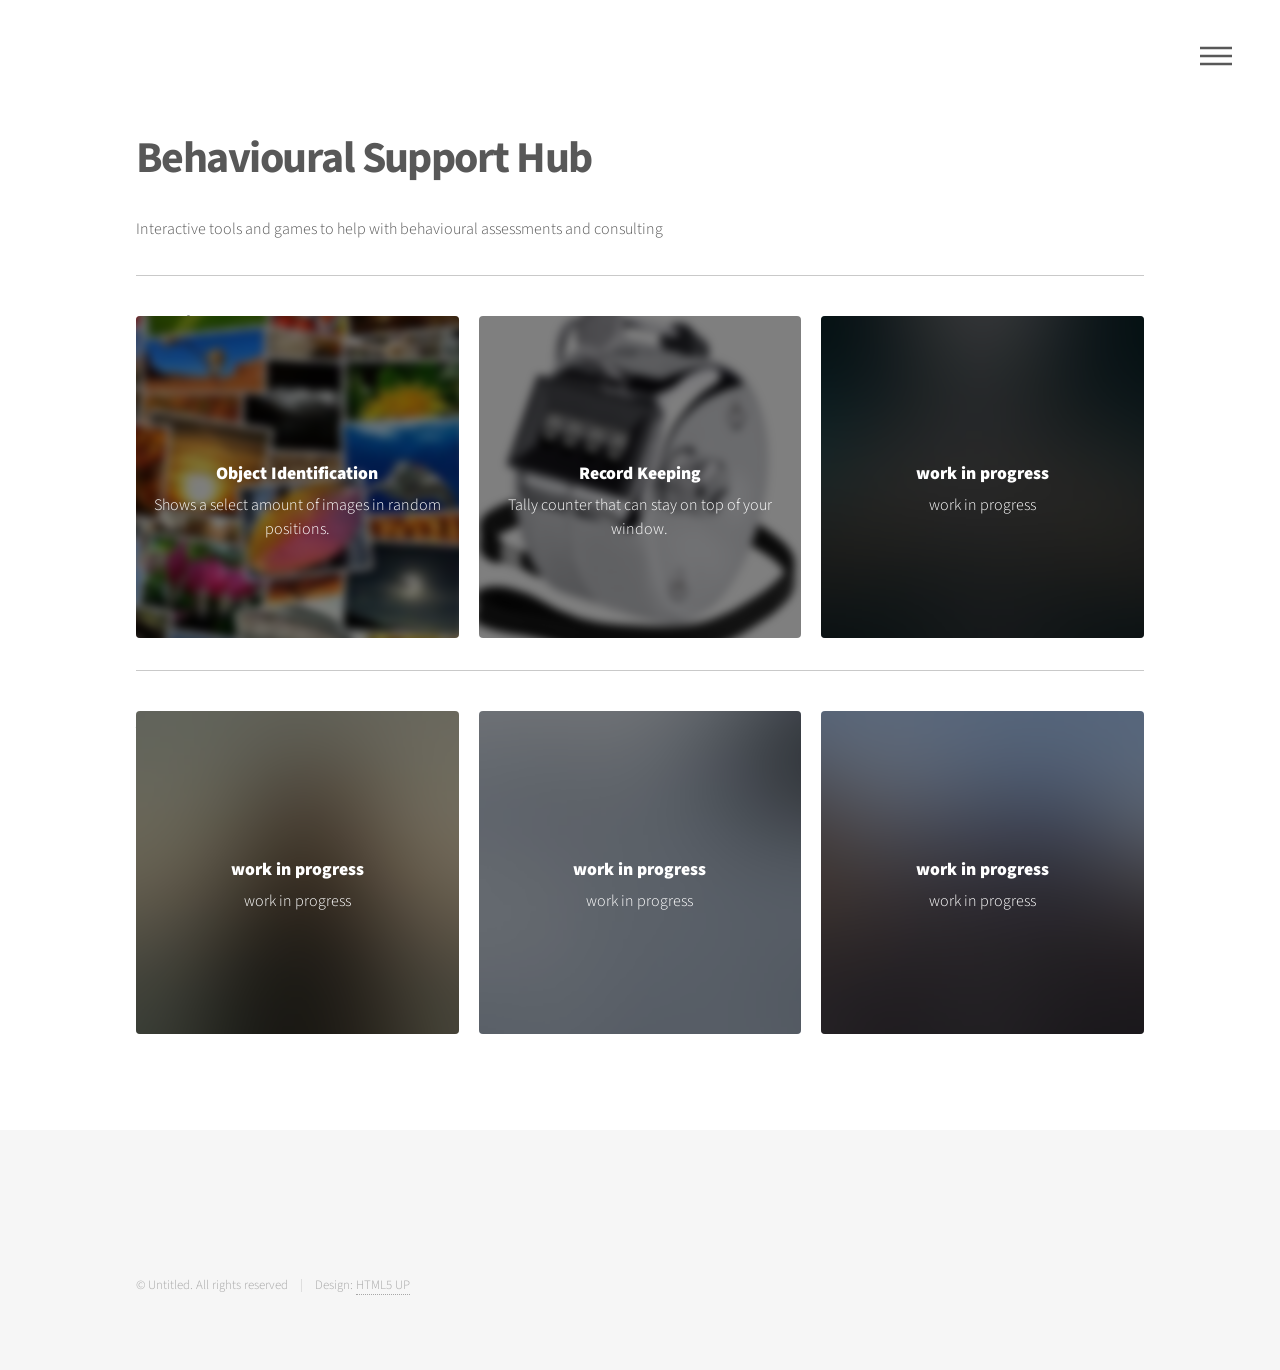
<file: index.html>
<!DOCTYPE HTML>
<!--
	Phantom by HTML5 UP
	html5up.net | @ajlkn
	Free for personal and commercial use under the CCA 3.0 license (html5up.net/license)
-->
<html>
	<head>
		<title>Behavioural Support Hub</title>
		<meta charset="utf-8" />
		<meta name="viewport" content="width=device-width, initial-scale=1, user-scalable=no" />
		<link rel="stylesheet" href="assets/css/main.css" />
		<noscript><link rel="stylesheet" href="assets/css/noscript.css" /></noscript>
	</head>
	<body class="is-preload">
		<!-- Wrapper -->
			<div id="wrapper">

				<!-- Header -->
					<header id="header">
						<div class="inner">

							<!-- Logo -->
								<!-- <a href="index.html" class="logo">
									<span class="symbol"><img src="images/logo.svg" alt="" /></span><span class="title">Phantom</span>
								</a> -->

							<!-- Nav -->
								<nav>
									<ul>
										<li><a href="#menu">Menu</a></li>
									</ul>
								</nav>

						</div>
					</header>

				<!-- Menu -->
					<nav id="menu">
						<h2>Menu</h2>
						<ul>
							<li><a href="javascript:void(0);">Home</a></li>
							<li><a href="#sessions">Sessions</a></li>
							<ul class="nested-list">
								<li><a href="https://duck777-star.github.io/Image-Recognition/">Object Identification</a></li>
								<li><a href="https://duck777-star.github.io/Record-Keeping/">Record Keeping</a></li>
							</ul>
							<li><a href="#assessments">Assessments</a></li>
						</ul>
					</nav>

				<!-- Main -->
					<div id="main">
						<div class="inner">
							<header>
								<h1>Behavioural Support Hub</a></h1>
								<p>Interactive tools and games to help with behavioural assessments and consulting</p>
							</header>
							<hr>
							<h2 id="sessions" class="separator">Sessions</h2>
							<section class="tiles">
								<article class="style1">
									<span class="image">
										<img src="images/images.png" alt="" />
									</span>
									<a href="https://duck777-star.github.io/Image-Recognition/">
										<h2>Object Identification</h2>
										<div class="content">
											<p>Shows a select amount of images in random positions.</p>
										</div>
									</a>
								</article>
								<article class="style2">
									<span class="image">
										<img src="images/tally.jpg" alt="" />
									</span>
									<a href="https://duck777-star.github.io/Record-Keeping/">
										<h2>Record Keeping</h2>
										<div class="content">
											<p>Tally counter that can stay on top of your window.</p>
										</div>
									</a>
								</article>
								<article class="style3">
									<span class="image">
										<img src="images/pic03.jpg" alt="" />
									</span>
									<a href="javascript:void(0);">
										<h2>work in progress</h2>
										<div class="content">
											<p>work in progress</p>
										</div>
									</a>
								</article>
							</section>
							<hr>
							<h2 id="assessments" class="separator">Assessments</h2>
							<section class="tiles">
								<article class="style4">
									<span class="image">
										<img src="images/pic04.jpg" alt="" />
									</span>
									<a href="javascript:void(0);">
										<h2>work in progress</h2>
										<div class="content">
											<p>work in progress</p>
										</div>
									</a>
								</article>
								<article class="style5">
									<span class="image">
										<img src="images/pic05.jpg" alt="" />
									</span>
									<a href="javascript:void(0);">
										<h2>work in progress</h2>
										<div class="content">
											<p>work in progress</p>
										</div>
									</a>
								</article>
								<article class="style6">
									<span class="image">
										<img src="images/pic06.jpg" alt="" />
									</span>
									<a href="javascript:void(0);">
										<h2>work in progress</h2>
										<div class="content">
											<p>work in progress</p>
										</div>
									</a>
								</article>
								<!-- <article class="style2">
									<span class="image">
										<img src="images/pic07.jpg" alt="" />
									</span>
									<a href="generic.html">
										<h2>Ipsum</h2>
										<div class="content">
											<p>Sed nisl arcu euismod sit amet nisi lorem etiam dolor veroeros et feugiat.</p>
										</div>
									</a>
								</article>
								<article class="style3">
									<span class="image">
										<img src="images/pic08.jpg" alt="" />
									</span>
									<a href="generic.html">
										<h2>Dolor</h2>
										<div class="content">
											<p>Sed nisl arcu euismod sit amet nisi lorem etiam dolor veroeros et feugiat.</p>
										</div>
									</a>
								</article>
								<article class="style1">
									<span class="image">
										<img src="images/pic09.jpg" alt="" />
									</span>
									<a href="generic.html">
										<h2>Nullam</h2>
										<div class="content">
											<p>Sed nisl arcu euismod sit amet nisi lorem etiam dolor veroeros et feugiat.</p>
										</div>
									</a>
								</article>
								<article class="style5">
									<span class="image">
										<img src="images/pic10.jpg" alt="" />
									</span>
									<a href="generic.html">
										<h2>Ultricies</h2>
										<div class="content">
											<p>Sed nisl arcu euismod sit amet nisi lorem etiam dolor veroeros et feugiat.</p>
										</div>
									</a> 
								</article> -->
								<!-- <article class="style6">
									<span class="image">
										<img src="images/pic11.jpg" alt="" />
									</span>
									<a href="generic.html">
										<h2>Dictum</h2>
										<div class="content">
											<p>Sed nisl arcu euismod sit amet nisi lorem etiam dolor veroeros et feugiat.</p>
										</div>
									</a>
								</article> 
								<article class="style4">
									<span class="image">
										<img src="images/pic12.jpg" alt="" />
									</span>
									<a href="generic.html">
										<h2>Pretium</h2>
										<div class="content">
											<p>Sed nisl arcu euismod sit amet nisi lorem etiam dolor veroeros et feugiat.</p>
										</div>
									</a>
								</article> -->
							</section>
						</div>
					</div>

				<!-- Footer -->
					<footer id="footer">
						<div class="inner">
							<!--<section>
								<h2>Get in touch</h2>
								<form method="post" action="#">
									<div class="fields">
										<div class="field half">
											<input type="text" name="name" id="name" placeholder="Name" />
										</div>
										<div class="field half">
											<input type="email" name="email" id="email" placeholder="Email" />
										</div>
										<div class="field">
											<textarea name="message" id="message" placeholder="Message"></textarea>
										</div>
									</div>
									<ul class="actions">
										<li><input type="submit" value="Send" class="primary" /></li>
									</ul>
								</form>
							</section>
							<section>
								<h2>Follow</h2>
								<ul class="icons">
									<li><a href="#" class="icon brands style2 fa-twitter"><span class="label">Twitter</span></a></li>
									<li><a href="#" class="icon brands style2 fa-facebook-f"><span class="label">Facebook</span></a></li>
									<li><a href="#" class="icon brands style2 fa-instagram"><span class="label">Instagram</span></a></li>
									<li><a href="#" class="icon brands style2 fa-dribbble"><span class="label">Dribbble</span></a></li>
									<li><a href="#" class="icon brands style2 fa-github"><span class="label">GitHub</span></a></li>
									<li><a href="#" class="icon brands style2 fa-500px"><span class="label">500px</span></a></li>
									<li><a href="#" class="icon solid style2 fa-phone"><span class="label">Phone</span></a></li>
									<li><a href="#" class="icon solid style2 fa-envelope"><span class="label">Email</span></a></li>
								</ul>
							</section> -->
							<ul class="copyright">
								<li>&copy; Untitled. All rights reserved</li><li>Design: <a href="http://html5up.net">HTML5 UP</a></li>
							</ul>
						</div>
					</footer>

			</div>

		<!-- Scripts -->
			<script src="assets/js/jquery.min.js"></script>
			<script src="assets/js/browser.min.js"></script>
			<script src="assets/js/breakpoints.min.js"></script>
			<script src="assets/js/util.js"></script>
			<script src="assets/js/main.js"></script>

	</body>
</html>
</file>
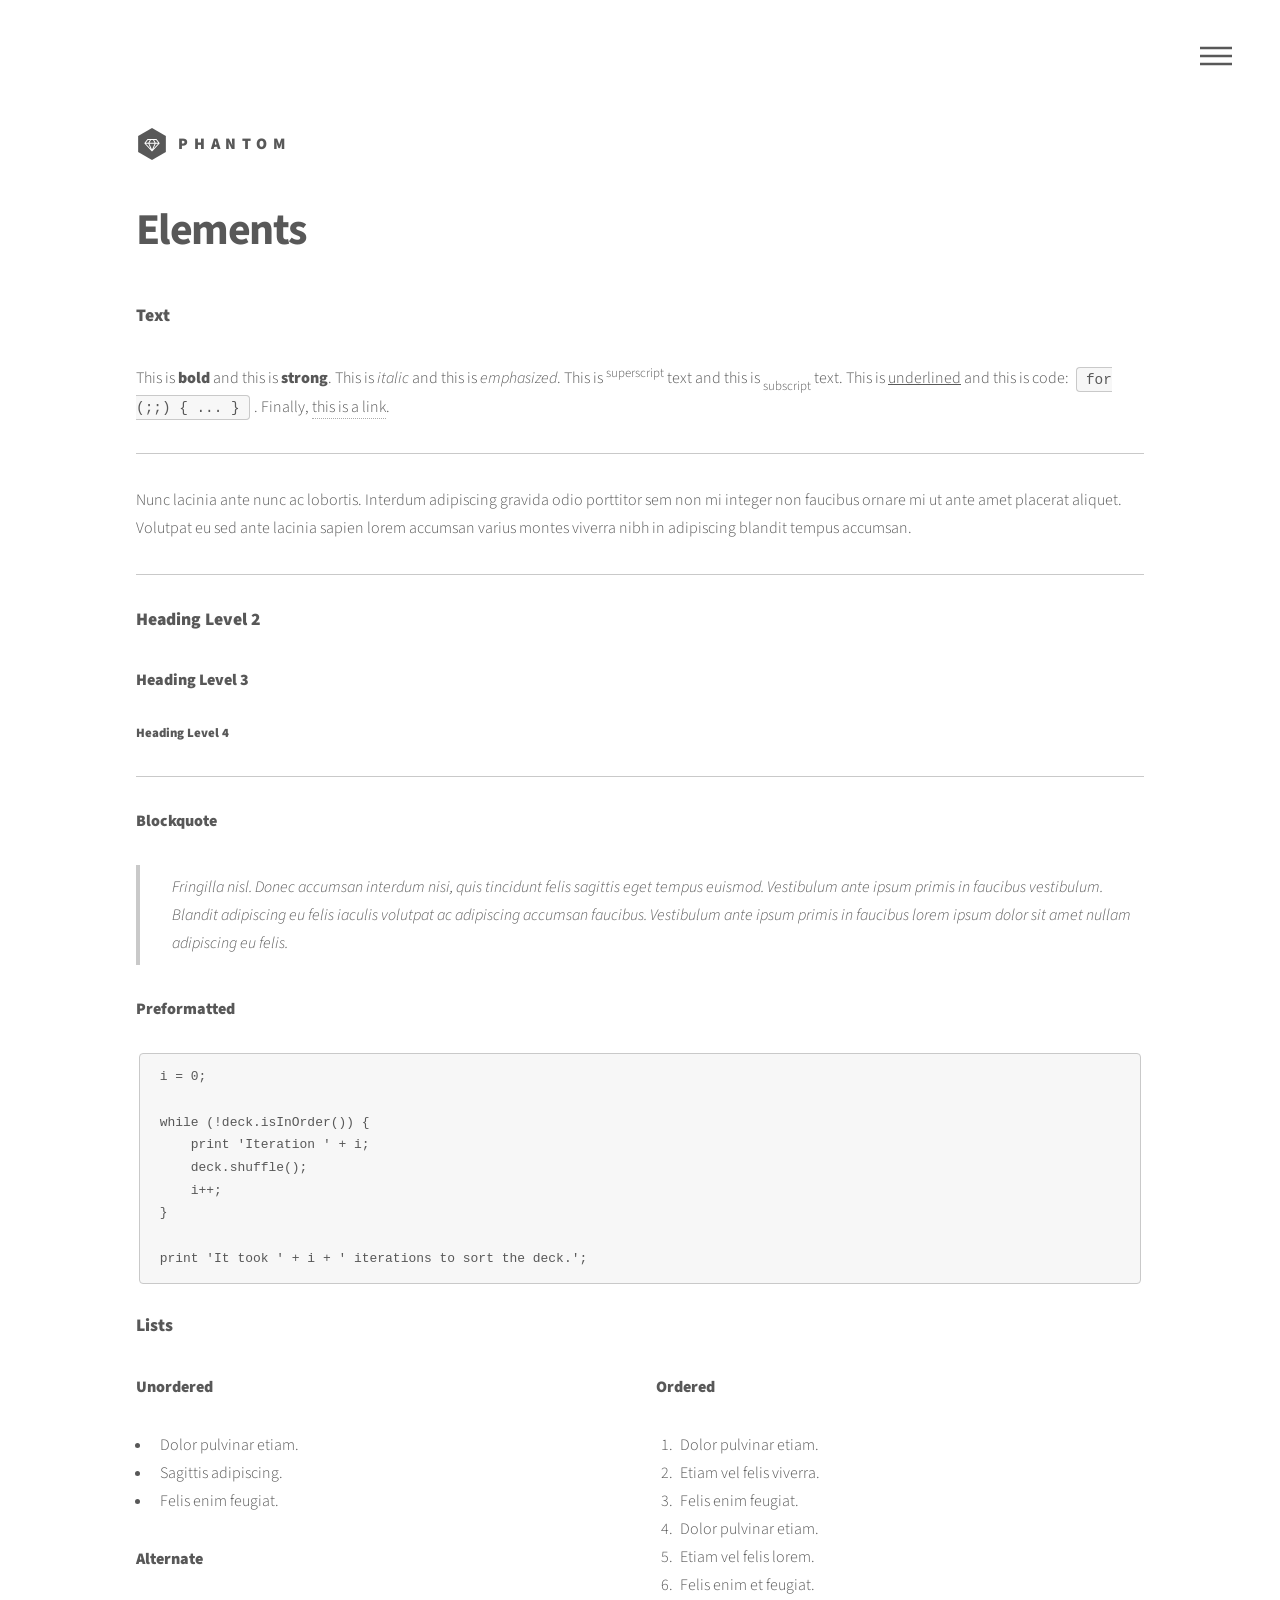
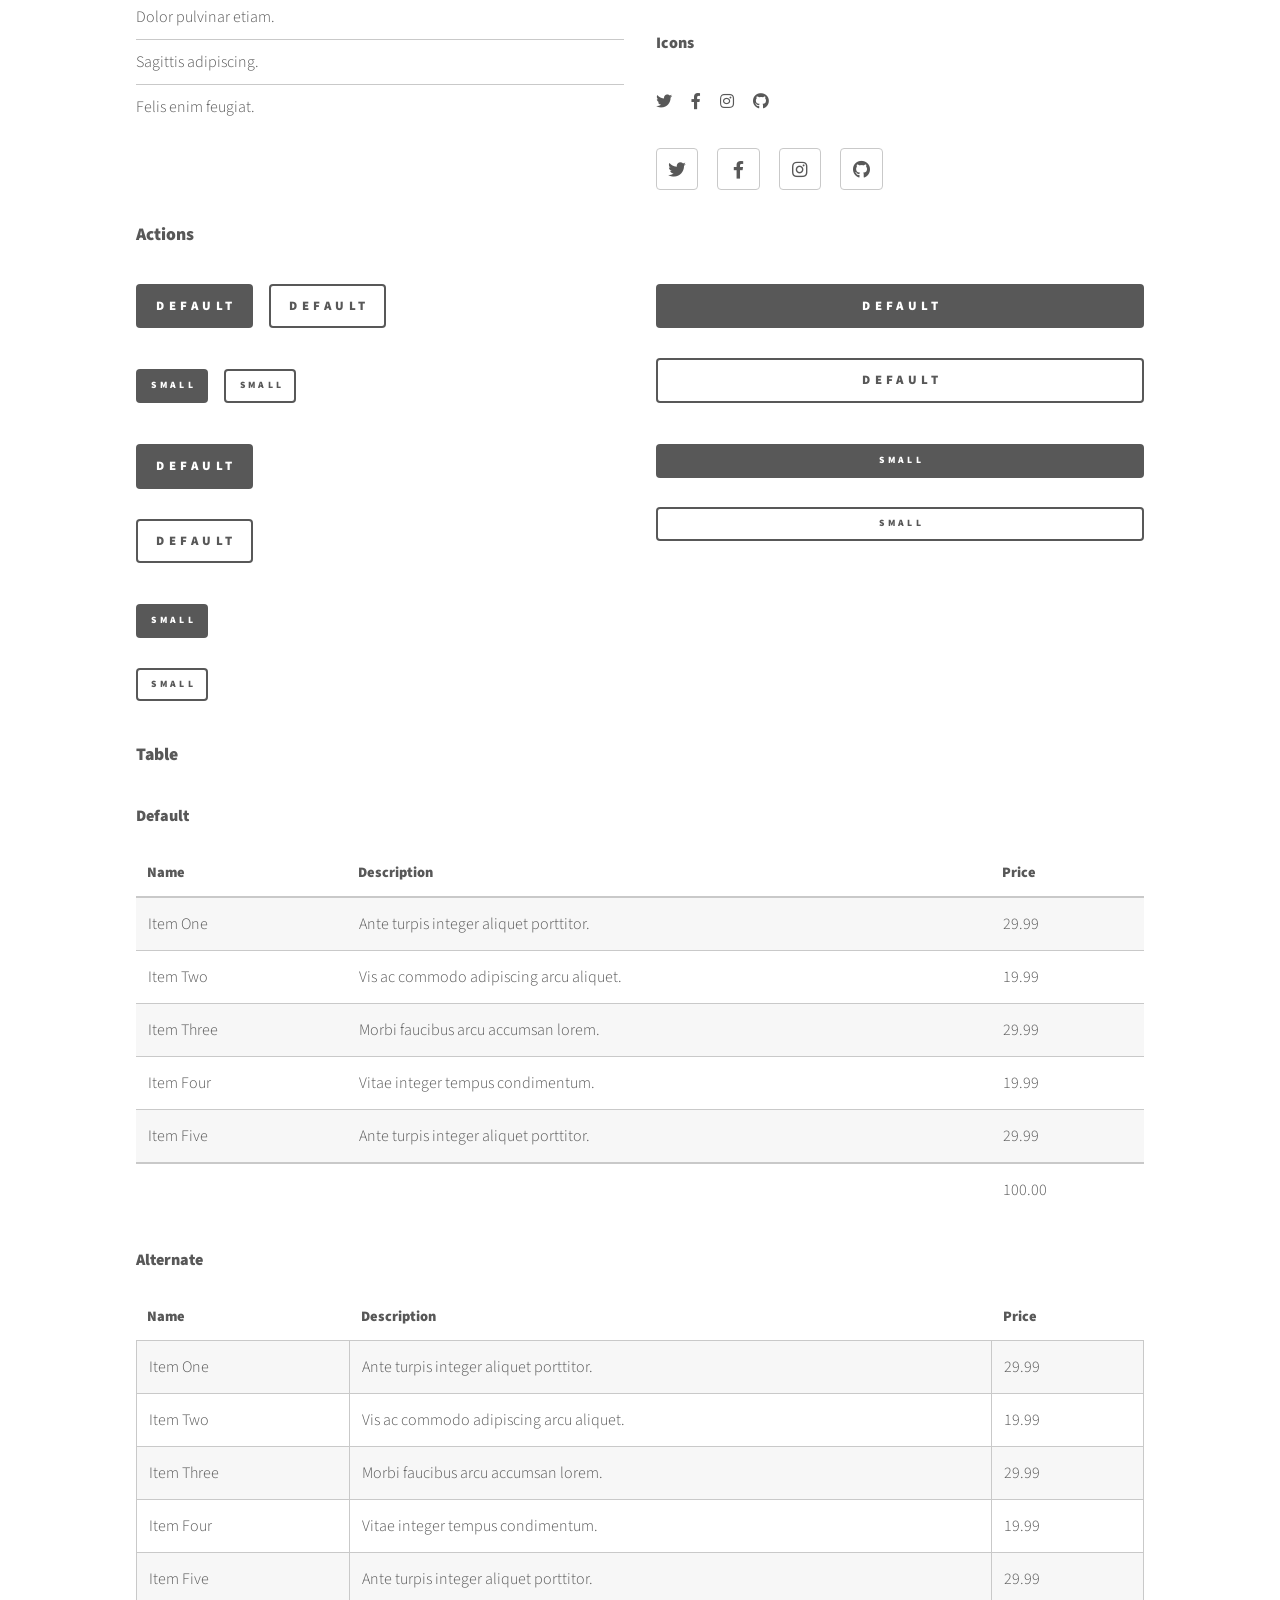
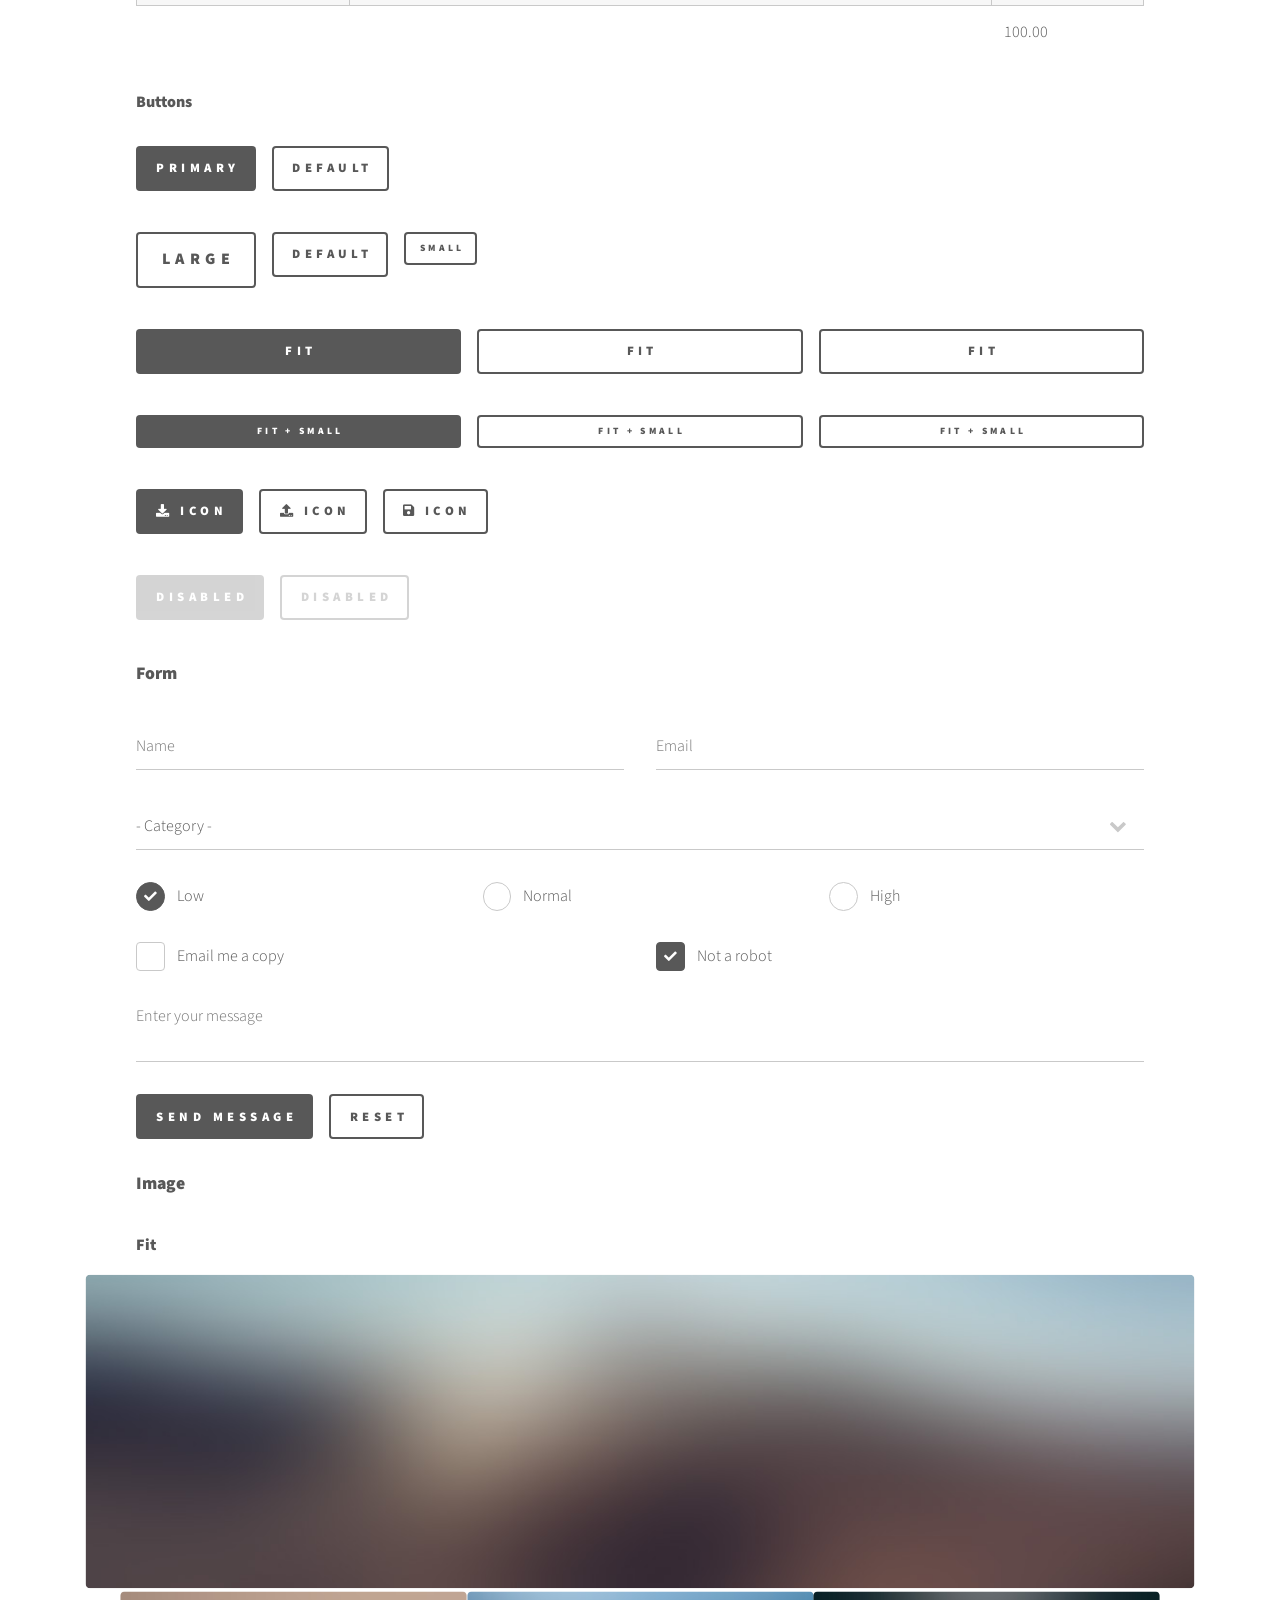
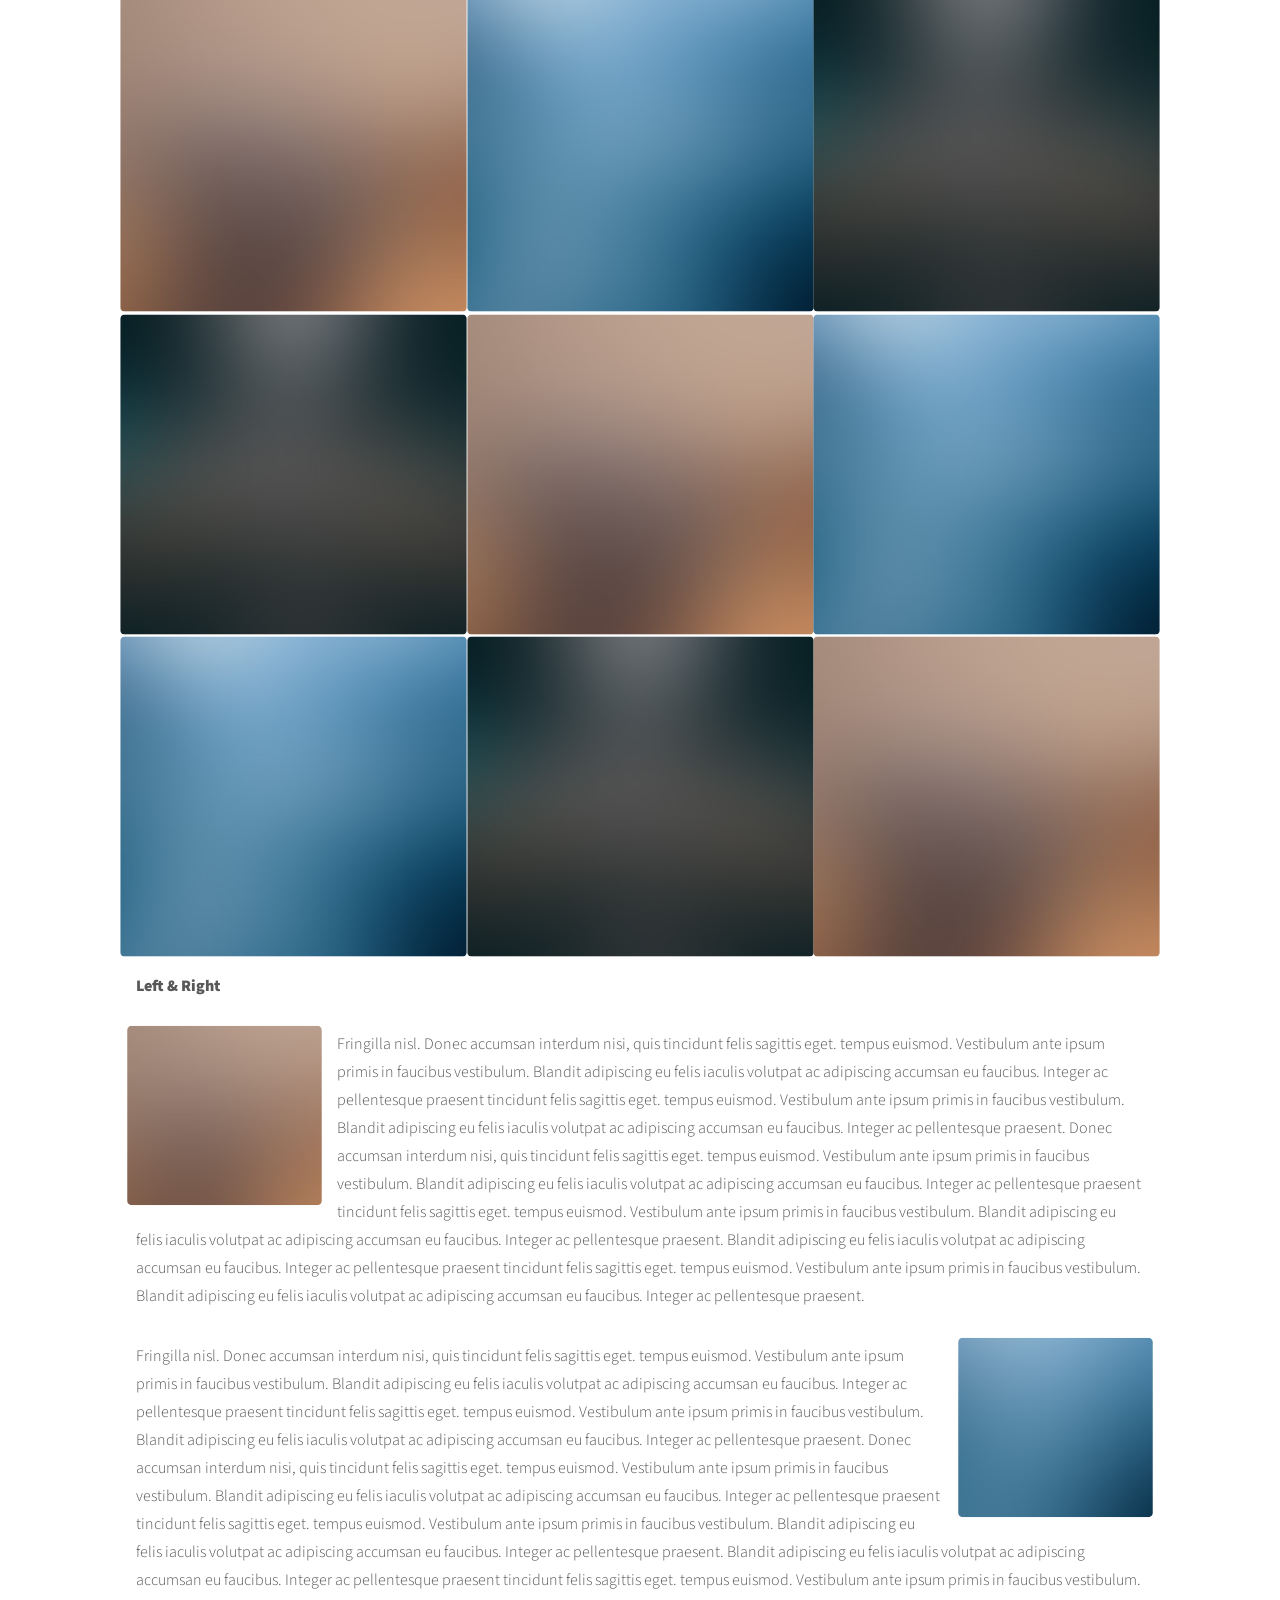
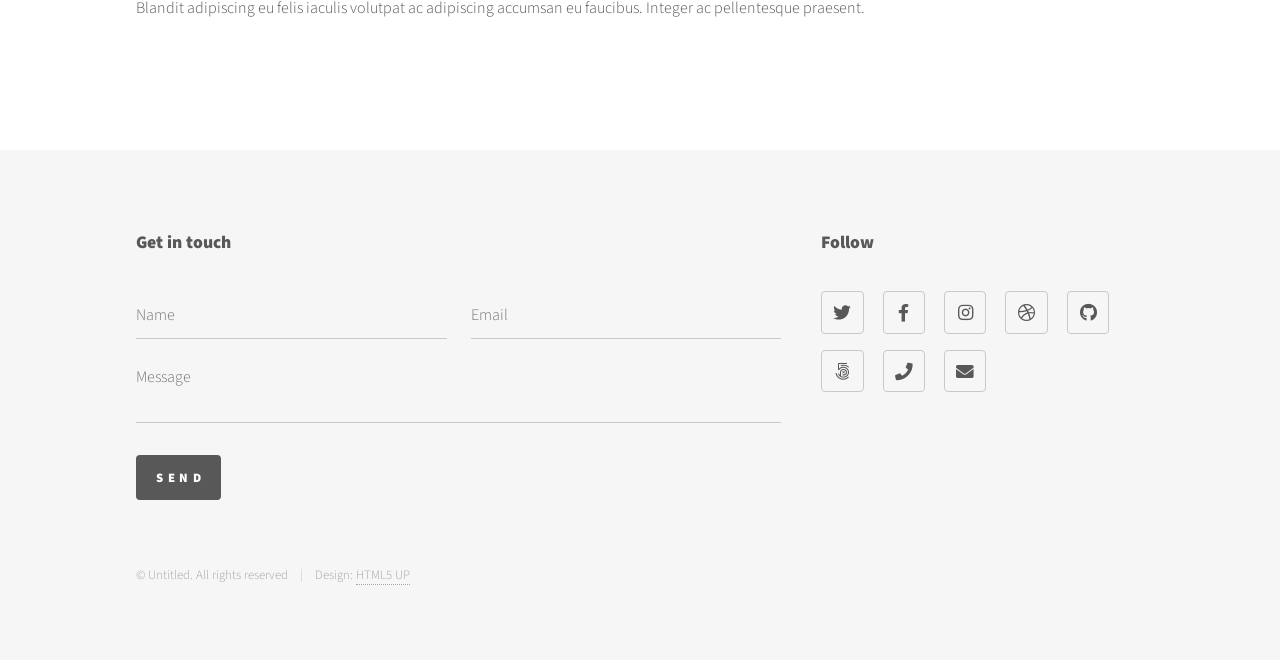
<file: elements.html>
<!DOCTYPE HTML>
<!--
	Phantom by HTML5 UP
	html5up.net | @ajlkn
	Free for personal and commercial use under the CCA 3.0 license (html5up.net/license)
-->
<html>
	<head>
		<title>Elements - Phantom by HTML5 UP</title>
		<meta charset="utf-8" />
		<meta name="viewport" content="width=device-width, initial-scale=1, user-scalable=no" />
		<link rel="stylesheet" href="assets/css/main.css" />
		<noscript><link rel="stylesheet" href="assets/css/noscript.css" /></noscript>
	</head>
	<body class="is-preload">
		<!-- Wrapper -->
			<div id="wrapper">

				<!-- Header -->
					<header id="header">
						<div class="inner">

							<!-- Logo -->
								<a href="index.html" class="logo">
									<span class="symbol"><img src="images/logo.svg" alt="" /></span><span class="title">Phantom</span>
								</a>

							<!-- Nav -->
								<nav>
									<ul>
										<li><a href="#menu">Menu</a></li>
									</ul>
								</nav>

						</div>
					</header>

				<!-- Menu -->
					<nav id="menu">
						<h2>Menu</h2>
						<ul>
							<li><a href="index.html">Home</a></li>
							<li><a href="generic.html">Ipsum veroeros</a></li>
							<li><a href="generic.html">Tempus etiam</a></li>
							<li><a href="generic.html">Consequat dolor</a></li>
							<li><a href="elements.html">Elements</a></li>
						</ul>
					</nav>

				<!-- Main -->
					<div id="main">
						<div class="inner">
							<h1>Elements</h1>

							<!-- Text -->
								<section>
									<h2>Text</h2>
									<p>This is <b>bold</b> and this is <strong>strong</strong>. This is <i>italic</i> and this is <em>emphasized</em>.
									This is <sup>superscript</sup> text and this is <sub>subscript</sub> text.
									This is <u>underlined</u> and this is code: <code>for (;;) { ... }</code>. Finally, <a href="#">this is a link</a>.</p>
									<hr />
									<p>Nunc lacinia ante nunc ac lobortis. Interdum adipiscing gravida odio porttitor sem non mi integer non faucibus ornare mi ut ante amet placerat aliquet. Volutpat eu sed ante lacinia sapien lorem accumsan varius montes viverra nibh in adipiscing blandit tempus accumsan.</p>
									<hr />
									<h2>Heading Level 2</h2>
									<h3>Heading Level 3</h3>
									<h4>Heading Level 4</h4>
									<hr />
									<h3>Blockquote</h3>
									<blockquote>Fringilla nisl. Donec accumsan interdum nisi, quis tincidunt felis sagittis eget tempus euismod. Vestibulum ante ipsum primis in faucibus vestibulum. Blandit adipiscing eu felis iaculis volutpat ac adipiscing accumsan faucibus. Vestibulum ante ipsum primis in faucibus lorem ipsum dolor sit amet nullam adipiscing eu felis.</blockquote>
									<h3>Preformatted</h3>
									<pre><code>i = 0;

while (!deck.isInOrder()) {
    print 'Iteration ' + i;
    deck.shuffle();
    i++;
}

print 'It took ' + i + ' iterations to sort the deck.';</code></pre>
								</section>

							<!-- Lists -->
								<section>
									<h2>Lists</h2>
									<div class="row">
										<div class="col-6 col-12-medium">
											<h3>Unordered</h3>
											<ul>
												<li>Dolor pulvinar etiam.</li>
												<li>Sagittis adipiscing.</li>
												<li>Felis enim feugiat.</li>
											</ul>
											<h3>Alternate</h3>
											<ul class="alt">
												<li>Dolor pulvinar etiam.</li>
												<li>Sagittis adipiscing.</li>
												<li>Felis enim feugiat.</li>
											</ul>
										</div>
										<div class="col-6 col-12-medium">
											<h3>Ordered</h3>
											<ol>
												<li>Dolor pulvinar etiam.</li>
												<li>Etiam vel felis viverra.</li>
												<li>Felis enim feugiat.</li>
												<li>Dolor pulvinar etiam.</li>
												<li>Etiam vel felis lorem.</li>
												<li>Felis enim et feugiat.</li>
											</ol>
											<h3>Icons</h3>
											<ul class="icons">
												<li><a href="#" class="icon brands style1 fa-twitter"><span class="label">Twitter</span></a></li>
												<li><a href="#" class="icon brands style1 fa-facebook-f"><span class="label">Facebook</span></a></li>
												<li><a href="#" class="icon brands style1 fa-instagram"><span class="label">Instagram</span></a></li>
												<li><a href="#" class="icon brands style1 fa-github"><span class="label">Github</span></a></li>
											</ul>
											<ul class="icons">
												<li><a href="#" class="icon brands style2 fa-twitter"><span class="label">Twitter</span></a></li>
												<li><a href="#" class="icon brands style2 fa-facebook-f"><span class="label">Facebook</span></a></li>
												<li><a href="#" class="icon brands style2 fa-instagram"><span class="label">Instagram</span></a></li>
												<li><a href="#" class="icon brands style2 fa-github"><span class="label">Github</span></a></li>
											</ul>
										</div>
									</div>
									<h2>Actions</h2>
									<div class="row">
										<div class="col-6 col-12-medium">
											<ul class="actions">
												<li><a href="#" class="button primary">Default</a></li>
												<li><a href="#" class="button">Default</a></li>
											</ul>
											<ul class="actions small">
												<li><a href="#" class="button primary small">Small</a></li>
												<li><a href="#" class="button small">Small</a></li>
											</ul>
											<ul class="actions stacked">
												<li><a href="#" class="button primary">Default</a></li>
												<li><a href="#" class="button">Default</a></li>
											</ul>
											<ul class="actions stacked">
												<li><a href="#" class="button primary small">Small</a></li>
												<li><a href="#" class="button small">Small</a></li>
											</ul>
										</div>
										<div class="col-6 col-12-medium">
											<ul class="actions stacked">
												<li><a href="#" class="button primary fit">Default</a></li>
												<li><a href="#" class="button fit">Default</a></li>
											</ul>
											<ul class="actions stacked">
												<li><a href="#" class="button primary small fit">Small</a></li>
												<li><a href="#" class="button small fit">Small</a></li>
											</ul>
										</div>
									</div>
								</section>

							<!-- Table -->
								<section>
									<h2>Table</h2>
									<h3>Default</h3>
									<div class="table-wrapper">
										<table>
											<thead>
												<tr>
													<th>Name</th>
													<th>Description</th>
													<th>Price</th>
												</tr>
											</thead>
											<tbody>
												<tr>
													<td>Item One</td>
													<td>Ante turpis integer aliquet porttitor.</td>
													<td>29.99</td>
												</tr>
												<tr>
													<td>Item Two</td>
													<td>Vis ac commodo adipiscing arcu aliquet.</td>
													<td>19.99</td>
												</tr>
												<tr>
													<td>Item Three</td>
													<td> Morbi faucibus arcu accumsan lorem.</td>
													<td>29.99</td>
												</tr>
												<tr>
													<td>Item Four</td>
													<td>Vitae integer tempus condimentum.</td>
													<td>19.99</td>
												</tr>
												<tr>
													<td>Item Five</td>
													<td>Ante turpis integer aliquet porttitor.</td>
													<td>29.99</td>
												</tr>
											</tbody>
											<tfoot>
												<tr>
													<td colspan="2"></td>
													<td>100.00</td>
												</tr>
											</tfoot>
										</table>
									</div>

									<h3>Alternate</h3>
									<div class="table-wrapper">
										<table class="alt">
											<thead>
												<tr>
													<th>Name</th>
													<th>Description</th>
													<th>Price</th>
												</tr>
											</thead>
											<tbody>
												<tr>
													<td>Item One</td>
													<td>Ante turpis integer aliquet porttitor.</td>
													<td>29.99</td>
												</tr>
												<tr>
													<td>Item Two</td>
													<td>Vis ac commodo adipiscing arcu aliquet.</td>
													<td>19.99</td>
												</tr>
												<tr>
													<td>Item Three</td>
													<td> Morbi faucibus arcu accumsan lorem.</td>
													<td>29.99</td>
												</tr>
												<tr>
													<td>Item Four</td>
													<td>Vitae integer tempus condimentum.</td>
													<td>19.99</td>
												</tr>
												<tr>
													<td>Item Five</td>
													<td>Ante turpis integer aliquet porttitor.</td>
													<td>29.99</td>
												</tr>
											</tbody>
											<tfoot>
												<tr>
													<td colspan="2"></td>
													<td>100.00</td>
												</tr>
											</tfoot>
										</table>
									</div>
								</section>

							<!-- Buttons -->
								<section>
									<h3>Buttons</h3>
									<ul class="actions">
										<li><a href="#" class="button primary">Primary</a></li>
										<li><a href="#" class="button">Default</a></li>
									</ul>
									<ul class="actions">
										<li><a href="#" class="button large">Large</a></li>
										<li><a href="#" class="button">Default</a></li>
										<li><a href="#" class="button small">Small</a></li>
									</ul>
									<ul class="actions fit">
										<li><a href="#" class="button primary fit">Fit</a></li>
										<li><a href="#" class="button fit">Fit</a></li>
										<li><a href="#" class="button fit">Fit</a></li>
									</ul>
									<ul class="actions fit small">
										<li><a href="#" class="button primary fit small">Fit + Small</a></li>
										<li><a href="#" class="button fit small">Fit + Small</a></li>
										<li><a href="#" class="button fit small">Fit + Small</a></li>
									</ul>
									<ul class="actions">
										<li><a href="#" class="button primary icon solid fa-download">Icon</a></li>
										<li><a href="#" class="button icon solid fa-upload">Icon</a></li>
										<li><a href="#" class="button icon solid fa-save">Icon</a></li>
									</ul>
									<ul class="actions">
										<li><span class="button primary disabled">Disabled</span></li>
										<li><span class="button disabled">Disabled</span></li>
									</ul>
								</section>

							<!-- Form -->
								<section>
									<h2>Form</h2>
									<form method="post" action="#">
										<div class="row gtr-uniform">
											<div class="col-6 col-12-xsmall">
												<input type="text" name="demo-name" id="demo-name" value="" placeholder="Name" />
											</div>
											<div class="col-6 col-12-xsmall">
												<input type="email" name="demo-email" id="demo-email" value="" placeholder="Email" />
											</div>
											<div class="col-12">
												<select name="demo-category" id="demo-category">
													<option value="">- Category -</option>
													<option value="1">Manufacturing</option>
													<option value="1">Shipping</option>
													<option value="1">Administration</option>
													<option value="1">Human Resources</option>
												</select>
											</div>
											<div class="col-4 col-12-small">
												<input type="radio" id="demo-priority-low" name="demo-priority" checked>
												<label for="demo-priority-low">Low</label>
											</div>
											<div class="col-4 col-12-small">
												<input type="radio" id="demo-priority-normal" name="demo-priority">
												<label for="demo-priority-normal">Normal</label>
											</div>
											<div class="col-4 col-12-small">
												<input type="radio" id="demo-priority-high" name="demo-priority">
												<label for="demo-priority-high">High</label>
											</div>
											<div class="col-6 col-12-small">
												<input type="checkbox" id="demo-copy" name="demo-copy">
												<label for="demo-copy">Email me a copy</label>
											</div>
											<div class="col-6 col-12-small">
												<input type="checkbox" id="demo-human" name="demo-human" checked>
												<label for="demo-human">Not a robot</label>
											</div>
											<div class="col-12">
												<textarea name="demo-message" id="demo-message" placeholder="Enter your message" rows="6"></textarea>
											</div>
											<div class="col-12">
												<ul class="actions">
													<li><input type="submit" value="Send Message" class="primary" /></li>
													<li><input type="reset" value="Reset" /></li>
												</ul>
											</div>
										</div>
									</form>
								</section>

							<!-- Image -->
								<section>
									<h2>Image</h2>
									<h3>Fit</h3>
									<div class="box alt">
										<div class="row gtr-uniform">
											<div class="col-12"><span class="image fit"><img src="images/pic13.jpg" alt="" /></span></div>
											<div class="col-4"><span class="image fit"><img src="images/pic01.jpg" alt="" /></span></div>
											<div class="col-4"><span class="image fit"><img src="images/pic02.jpg" alt="" /></span></div>
											<div class="col-4"><span class="image fit"><img src="images/pic03.jpg" alt="" /></span></div>
											<div class="col-4"><span class="image fit"><img src="images/pic03.jpg" alt="" /></span></div>
											<div class="col-4"><span class="image fit"><img src="images/pic01.jpg" alt="" /></span></div>
											<div class="col-4"><span class="image fit"><img src="images/pic02.jpg" alt="" /></span></div>
											<div class="col-4"><span class="image fit"><img src="images/pic02.jpg" alt="" /></span></div>
											<div class="col-4"><span class="image fit"><img src="images/pic03.jpg" alt="" /></span></div>
											<div class="col-4"><span class="image fit"><img src="images/pic01.jpg" alt="" /></span></div>
										</div>
									</div>
									<h3>Left &amp; Right</h3>
									<p><span class="image left"><img src="images/pic14.jpg" alt="" /></span>Fringilla nisl. Donec accumsan interdum nisi, quis tincidunt felis sagittis eget. tempus euismod. Vestibulum ante ipsum primis in faucibus vestibulum. Blandit adipiscing eu felis iaculis volutpat ac adipiscing accumsan eu faucibus. Integer ac pellentesque praesent tincidunt felis sagittis eget. tempus euismod. Vestibulum ante ipsum primis in faucibus vestibulum. Blandit adipiscing eu felis iaculis volutpat ac adipiscing accumsan eu faucibus. Integer ac pellentesque praesent. Donec accumsan interdum nisi, quis tincidunt felis sagittis eget. tempus euismod. Vestibulum ante ipsum primis in faucibus vestibulum. Blandit adipiscing eu felis iaculis volutpat ac adipiscing accumsan eu faucibus. Integer ac pellentesque praesent tincidunt felis sagittis eget. tempus euismod. Vestibulum ante ipsum primis in faucibus vestibulum. Blandit adipiscing eu felis iaculis volutpat ac adipiscing accumsan eu faucibus. Integer ac pellentesque praesent. Blandit adipiscing eu felis iaculis volutpat ac adipiscing accumsan eu faucibus. Integer ac pellentesque praesent tincidunt felis sagittis eget. tempus euismod. Vestibulum ante ipsum primis in faucibus vestibulum. Blandit adipiscing eu felis iaculis volutpat ac adipiscing accumsan eu faucibus. Integer ac pellentesque praesent.</p>
									<p><span class="image right"><img src="images/pic15.jpg" alt="" /></span>Fringilla nisl. Donec accumsan interdum nisi, quis tincidunt felis sagittis eget. tempus euismod. Vestibulum ante ipsum primis in faucibus vestibulum. Blandit adipiscing eu felis iaculis volutpat ac adipiscing accumsan eu faucibus. Integer ac pellentesque praesent tincidunt felis sagittis eget. tempus euismod. Vestibulum ante ipsum primis in faucibus vestibulum. Blandit adipiscing eu felis iaculis volutpat ac adipiscing accumsan eu faucibus. Integer ac pellentesque praesent. Donec accumsan interdum nisi, quis tincidunt felis sagittis eget. tempus euismod. Vestibulum ante ipsum primis in faucibus vestibulum. Blandit adipiscing eu felis iaculis volutpat ac adipiscing accumsan eu faucibus. Integer ac pellentesque praesent tincidunt felis sagittis eget. tempus euismod. Vestibulum ante ipsum primis in faucibus vestibulum. Blandit adipiscing eu felis iaculis volutpat ac adipiscing accumsan eu faucibus. Integer ac pellentesque praesent. Blandit adipiscing eu felis iaculis volutpat ac adipiscing accumsan eu faucibus. Integer ac pellentesque praesent tincidunt felis sagittis eget. tempus euismod. Vestibulum ante ipsum primis in faucibus vestibulum. Blandit adipiscing eu felis iaculis volutpat ac adipiscing accumsan eu faucibus. Integer ac pellentesque praesent.</p>
								</section>

						</div>
					</div>

				<!-- Footer -->
					<footer id="footer">
						<div class="inner">
							<section>
								<h2>Get in touch</h2>
								<form method="post" action="#">
									<div class="fields">
										<div class="field half">
											<input type="text" name="name" id="name" placeholder="Name" />
										</div>
										<div class="field half">
											<input type="email" name="email" id="email" placeholder="Email" />
										</div>
										<div class="field">
											<textarea name="message" id="message" placeholder="Message"></textarea>
										</div>
									</div>
									<ul class="actions">
										<li><input type="submit" value="Send" class="primary" /></li>
									</ul>
								</form>
							</section>
							<section>
								<h2>Follow</h2>
								<ul class="icons">
									<li><a href="#" class="icon brands style2 fa-twitter"><span class="label">Twitter</span></a></li>
									<li><a href="#" class="icon brands style2 fa-facebook-f"><span class="label">Facebook</span></a></li>
									<li><a href="#" class="icon brands style2 fa-instagram"><span class="label">Instagram</span></a></li>
									<li><a href="#" class="icon brands style2 fa-dribbble"><span class="label">Dribbble</span></a></li>
									<li><a href="#" class="icon brands style2 fa-github"><span class="label">GitHub</span></a></li>
									<li><a href="#" class="icon brands style2 fa-500px"><span class="label">500px</span></a></li>
									<li><a href="#" class="icon solid style2 fa-phone"><span class="label">Phone</span></a></li>
									<li><a href="#" class="icon solid style2 fa-envelope"><span class="label">Email</span></a></li>
								</ul>
							</section>
							<ul class="copyright">
								<li>&copy; Untitled. All rights reserved</li><li>Design: <a href="http://html5up.net">HTML5 UP</a></li>
							</ul>
						</div>
					</footer>

			</div>

		<!-- Scripts -->
			<script src="assets/js/jquery.min.js"></script>
			<script src="assets/js/browser.min.js"></script>
			<script src="assets/js/breakpoints.min.js"></script>
			<script src="assets/js/util.js"></script>
			<script src="assets/js/main.js"></script>

	</body>
</html>
</file>
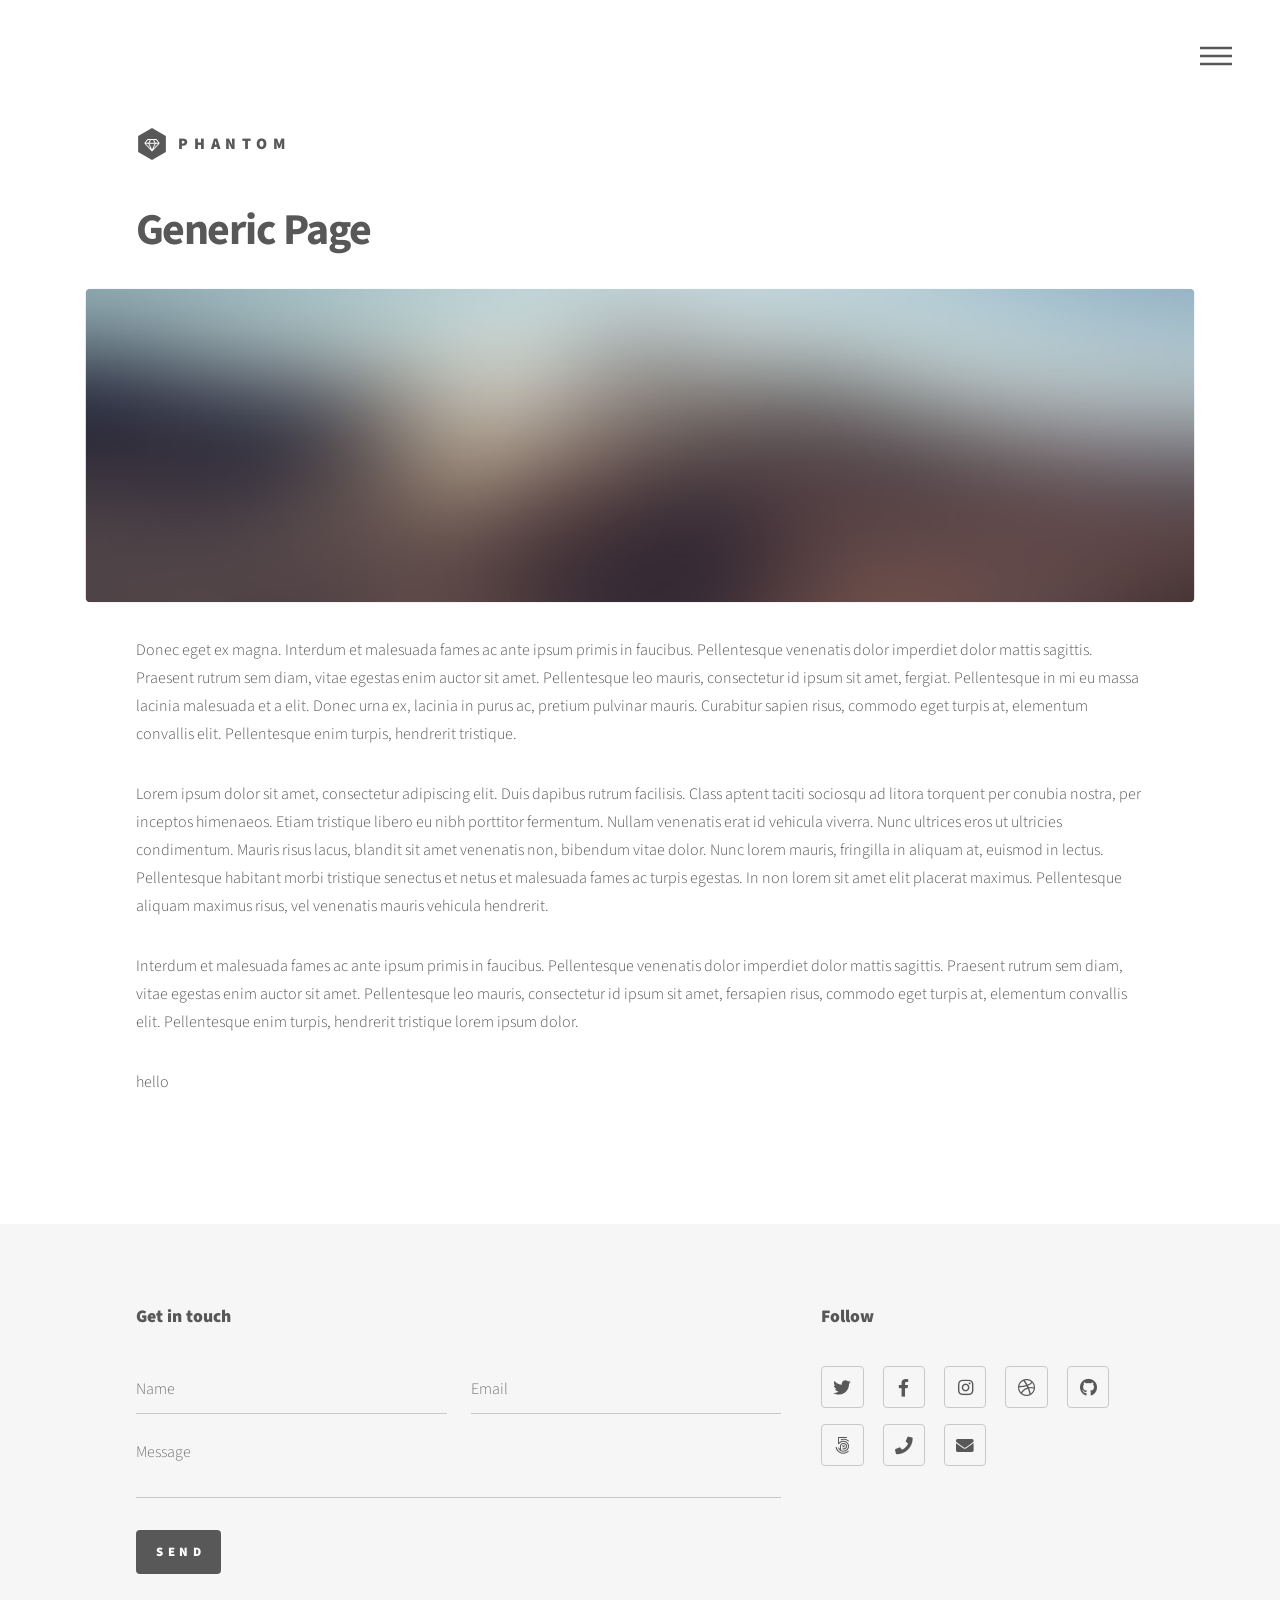
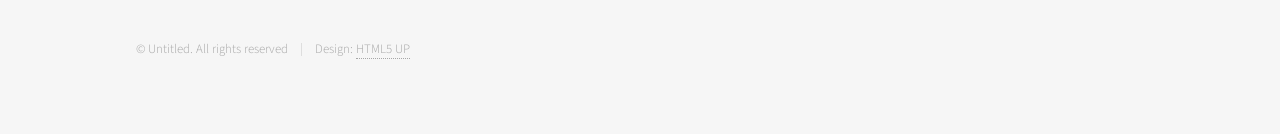
<file: generic.html>
<!DOCTYPE HTML>
<!--
	Phantom by HTML5 UP
	html5up.net | @ajlkn
	Free for personal and commercial use under the CCA 3.0 license (html5up.net/license)
-->
<html>
	<head>
		<title>Generic - Phantom by HTML5 UP</title>
		<meta charset="utf-8" />
		<meta name="viewport" content="width=device-width, initial-scale=1, user-scalable=no" />
		<link rel="stylesheet" href="assets/css/main.css" />
		<noscript><link rel="stylesheet" href="assets/css/noscript.css" /></noscript>
	</head>
	<body class="is-preload">
		<!-- Wrapper -->
			<div id="wrapper">

				<!-- Header -->
					<header id="header">
						<div class="inner">

							<!-- Logo -->
								<a href="index.html" class="logo">
									<span class="symbol"><img src="images/logo.svg" alt="" /></span><span class="title">Phantom</span>
								</a>

							<!-- Nav -->
								<nav>
									<ul>
										<li><a href="#menu">Menu</a></li>
									</ul>
								</nav>

						</div>
					</header>

				<!-- Menu -->
					<nav id="menu">
						<h2>Menu</h2>
						<ul>
							<li><a href="index.html">Home</a></li>
							<li><a href="generic.html">Ipsum veroeros</a></li>
							<li><a href="generic.html">Tempus etiam</a></li>
							<li><a href="generic.html">Consequat dolor</a></li>
							<li><a href="elements.html">Elements</a></li>
						</ul>
					</nav>

				<!-- Main -->
					<div id="main">
						<div class="inner">
							<h1>Generic Page</h1>
							<span class="image main"><img src="images/pic13.jpg" alt="" /></span>
							<p>Donec eget ex magna. Interdum et malesuada fames ac ante ipsum primis in faucibus. Pellentesque venenatis dolor imperdiet dolor mattis sagittis. Praesent rutrum sem diam, vitae egestas enim auctor sit amet. Pellentesque leo mauris, consectetur id ipsum sit amet, fergiat. Pellentesque in mi eu massa lacinia malesuada et a elit. Donec urna ex, lacinia in purus ac, pretium pulvinar mauris. Curabitur sapien risus, commodo eget turpis at, elementum convallis elit. Pellentesque enim turpis, hendrerit tristique.</p>
							<p>Lorem ipsum dolor sit amet, consectetur adipiscing elit. Duis dapibus rutrum facilisis. Class aptent taciti sociosqu ad litora torquent per conubia nostra, per inceptos himenaeos. Etiam tristique libero eu nibh porttitor fermentum. Nullam venenatis erat id vehicula viverra. Nunc ultrices eros ut ultricies condimentum. Mauris risus lacus, blandit sit amet venenatis non, bibendum vitae dolor. Nunc lorem mauris, fringilla in aliquam at, euismod in lectus. Pellentesque habitant morbi tristique senectus et netus et malesuada fames ac turpis egestas. In non lorem sit amet elit placerat maximus. Pellentesque aliquam maximus risus, vel venenatis mauris vehicula hendrerit.</p>
							<p>Interdum et malesuada fames ac ante ipsum primis in faucibus. Pellentesque venenatis dolor imperdiet dolor mattis sagittis. Praesent rutrum sem diam, vitae egestas enim auctor sit amet. Pellentesque leo mauris, consectetur id ipsum sit amet, fersapien risus, commodo eget turpis at, elementum convallis elit. Pellentesque enim turpis, hendrerit tristique lorem ipsum dolor.</p>
							<p>hello</p>
						</div>
					</div>

				<!-- Footer -->
					<footer id="footer">
						<div class="inner">
							<section>
								<h2>Get in touch</h2>
								<form method="post" action="#">
									<div class="fields">
										<div class="field half">
											<input type="text" name="name" id="name" placeholder="Name" />
										</div>
										<div class="field half">
											<input type="email" name="email" id="email" placeholder="Email" />
										</div>
										<div class="field">
											<textarea name="message" id="message" placeholder="Message"></textarea>
										</div>
									</div>
									<ul class="actions">
										<li><input type="submit" value="Send" class="primary" /></li>
									</ul>
								</form>
							</section>
							<section>
								<h2>Follow</h2>
								<ul class="icons">
									<li><a href="#" class="icon brands style2 fa-twitter"><span class="label">Twitter</span></a></li>
									<li><a href="#" class="icon brands style2 fa-facebook-f"><span class="label">Facebook</span></a></li>
									<li><a href="#" class="icon brands style2 fa-instagram"><span class="label">Instagram</span></a></li>
									<li><a href="#" class="icon brands style2 fa-dribbble"><span class="label">Dribbble</span></a></li>
									<li><a href="#" class="icon brands style2 fa-github"><span class="label">GitHub</span></a></li>
									<li><a href="#" class="icon brands style2 fa-500px"><span class="label">500px</span></a></li>
									<li><a href="#" class="icon solid style2 fa-phone"><span class="label">Phone</span></a></li>
									<li><a href="#" class="icon solid style2 fa-envelope"><span class="label">Email</span></a></li>
								</ul>
							</section>
							<ul class="copyright">
								<li>&copy; Untitled. All rights reserved</li><li>Design: <a href="http://html5up.net">HTML5 UP</a></li>
							</ul>
						</div>
					</footer>

			</div>

		<!-- Scripts -->
			<script src="assets/js/jquery.min.js"></script>
			<script src="assets/js/browser.min.js"></script>
			<script src="assets/js/breakpoints.min.js"></script>
			<script src="assets/js/util.js"></script>
			<script src="assets/js/main.js"></script>

	</body>
</html>
</file>
<file: assets/css/noscript.css>
/*
	Phantom by HTML5 UP
	html5up.net | @ajlkn
	Free for personal and commercial use under the CCA 3.0 license (html5up.net/license)
*/

/* Tiles */

	body.is-preload .tiles article {
		-moz-transform: none;
		-webkit-transform: none;
		-ms-transform: none;
		transform: none;
		opacity: 1;
	}
</file>
<file: assets/css/main.css>
@import 'fontawesome-all.min.css';
@import url("https://fonts.googleapis.com/css?family=Source+Sans+Pro:300,700,900");
/*
	Phantom by HTML5 UP
	html5up.net | @ajlkn
	Free for personal and commercial use under the CCA 3.0 license (html5up.net/license)
*/
html, body, div, span, applet, object,
iframe, h1, h2, h3, h4, h5, h6, p, blockquote,
pre, a, abbr, acronym, address, big, cite,
code, del, dfn, em, img, ins, kbd, q, s, samp,
small, strike, strong, sub, sup, tt, var, b,
u, i, center, dl, dt, dd, ol, ul, li, fieldset,
form, label, legend, table, caption, tbody,
tfoot, thead, tr, th, td, article, aside,
canvas, details, embed, figure, figcaption,
footer, header, hgroup, menu, nav, output, ruby,
section, summary, time, mark, audio, video {
  margin: 0;
  padding: 0;
  border: 0;
  font-size: 100%;
  font: inherit;
  vertical-align: baseline;
}

.separator {
  letter-spacing: 0em;
  margin-top: 0px;
  margin-bottom: -2em;
  font-size: 150%;
}

.nested-list{
  list-style-type: none;
}

.nested-list li a {
  display: block;
  padding: 1em 0;
  line-height: 1.5;
  border: 0;
  color: inherit;
}



article, aside, details, figcaption, figure,
footer, header, hgroup, menu, nav, section {
  display: block;
}

body {
  line-height: 1;
}

ol, ul {
  list-style: none;
}

blockquote, q {
  quotes: none;
}
blockquote:before, blockquote:after, q:before, q:after {
  content: "";
  content: none;
}

table {
  border-collapse: collapse;
  border-spacing: 0;
}

body {
  -webkit-text-size-adjust: none;
}

mark {
  background-color: transparent;
  color: inherit;
}

input::-moz-focus-inner {
  border: 0;
  padding: 0;
}

input, select, textarea {
  -moz-appearance: none;
  -webkit-appearance: none;
  appearance: none;
}

/* Basic */
body {
  -ms-overflow-style: scrollbar;
}

@media screen and (max-width: 480px) {
  html, body {
    min-width: 320px;
  }
}
html {
  box-sizing: border-box;
}

*, *:before, *:after {
  box-sizing: inherit;
}

body {
  background: #ffffff;
}
body.is-preload *, body.is-preload *:before, body.is-preload *:after {
  animation: none !important;
  transition: none !important;
}

/* Type */
body, input, select, textarea {
  color: #585858;
  font-family: "Source Sans Pro", Helvetica, sans-serif;
  font-size: 16pt;
  font-weight: 300;
  line-height: 1.75;
}
@media screen and (max-width: 1680px) {
  body, input, select, textarea {
    font-size: 14pt;
  }
}
@media screen and (max-width: 1280px) {
  body, input, select, textarea {
    font-size: 12pt;
  }
}

a {
  transition: border-bottom-color 0.2s ease, color 0.2s ease;
  text-decoration: none;
  color: #585858;
  border-bottom: dotted 1px rgba(88, 88, 88, 0.5);
}
a:hover {
  border-bottom-color: transparent;
  color: #f2849e !important;
}

strong, b {
  font-weight: 900;
}

em, i {
  font-style: italic;
}

p {
  margin: 0 0 2em 0;
}

h1 {
  font-size: 2.75em;
  font-weight: 700;
  line-height: 1.3;
  margin: 0 0 1em 0;
  letter-spacing: -0.035em;
}
h1 a {
  color: inherit;
}
@media screen and (max-width: 736px) {
  h1 {
    font-size: 2em;
    margin: 0 0 1em 0;
  }
}
@media screen and (max-width: 360px) {
  h1 {
    font-size: 1.75em;
  }
}

h2, h3, h4, h5, h6 {
  font-weight: 900;
  line-height: 1.5;
  margin: 0 0 2em 0;
  letter-spacing: 0;
}

h2 a, h3 a, h4 a, h5 a, h6 a {
  color: inherit;
}

h2 {
  font-size: 1.1em;
}

h3 {
  font-size: 1em;
}

h4 {
  font-size: 0.8em;
}

h5 {
  font-size: 0.8em;
}

h6 {
  font-size: 0.8em;
}

@media screen and (max-width: 980px) {
  h1 br, h2 br, h3 br, h4 br, h5 br, h6 br {
    display: none;
  }
}
@media screen and (max-width: 736px) {
  h2 {
    font-size: 1em;
  }
  h3 {
    font-size: 0.8em;
  }
}
sub {
  font-size: 0.8em;
  position: relative;
  top: 0.5em;
}

sup {
  font-size: 0.8em;
  position: relative;
  top: -0.5em;
}

blockquote {
  border-left: solid 4px #c9c9c9;
  font-style: italic;
  margin: 0 0 2em 0;
  padding: 0.5em 0 0.5em 2em;
}

code {
  background: rgba(144, 144, 144, 0.075);
  border-radius: 4px;
  border: solid 1px #c9c9c9;
  font-family: "Courier New", monospace;
  font-size: 0.9em;
  margin: 0 0.25em;
  padding: 0.25em 0.65em;
}

pre {
  -webkit-overflow-scrolling: touch;
  font-family: "Courier New", monospace;
  font-size: 0.9em;
  margin: 0 0 2em 0;
}
pre code {
  display: block;
  line-height: 1.75;
  padding: 1em 1.5em;
  overflow-x: auto;
}

hr {
  border: 0;
  border-bottom: solid 1px #c9c9c9;
  margin: 2em 0;
}
hr.major {
  margin: 3em 0;
}

.align-left {
  text-align: left;
}

.align-center {
  text-align: center;
}

.align-right {
  text-align: right;
}

/* Row */
.row {
  display: flex;
  flex-wrap: wrap;
  box-sizing: border-box;
  align-items: stretch;
}
.row > * {
  box-sizing: border-box;
}
.row.gtr-uniform > * > :last-child {
  margin-bottom: 0;
}
.row.aln-left {
  justify-content: flex-start;
}
.row.aln-center {
  justify-content: center;
}
.row.aln-right {
  justify-content: flex-end;
}
.row.aln-top {
  align-items: flex-start;
}
.row.aln-middle {
  align-items: center;
}
.row.aln-bottom {
  align-items: flex-end;
}
.row > .imp {
  order: -1;
}
.row > .col-1 {
  width: 8.3333333333%;
}
.row > .off-1 {
  margin-left: 8.3333333333%;
}
.row > .col-2 {
  width: 16.6666666667%;
}
.row > .off-2 {
  margin-left: 16.6666666667%;
}
.row > .col-3 {
  width: 25%;
}
.row > .off-3 {
  margin-left: 25%;
}
.row > .col-4 {
  width: 33.3333333333%;
}
.row > .off-4 {
  margin-left: 33.3333333333%;
}
.row > .col-5 {
  width: 41.6666666667%;
}
.row > .off-5 {
  margin-left: 41.6666666667%;
}
.row > .col-6 {
  width: 50%;
}
.row > .off-6 {
  margin-left: 50%;
}
.row > .col-7 {
  width: 58.3333333333%;
}
.row > .off-7 {
  margin-left: 58.3333333333%;
}
.row > .col-8 {
  width: 66.6666666667%;
}
.row > .off-8 {
  margin-left: 66.6666666667%;
}
.row > .col-9 {
  width: 75%;
}
.row > .off-9 {
  margin-left: 75%;
}
.row > .col-10 {
  width: 83.3333333333%;
}
.row > .off-10 {
  margin-left: 83.3333333333%;
}
.row > .col-11 {
  width: 91.6666666667%;
}
.row > .off-11 {
  margin-left: 91.6666666667%;
}
.row > .col-12 {
  width: 100%;
}
.row > .off-12 {
  margin-left: 100%;
}
.row.gtr-0 {
  margin-top: 0;
  margin-left: 0em;
}
.row.gtr-0 > * {
  padding: 0 0 0 0em;
}
.row.gtr-0.gtr-uniform {
  margin-top: 0em;
}
.row.gtr-0.gtr-uniform > * {
  padding-top: 0em;
}
.row.gtr-25 {
  margin-top: 0;
  margin-left: -0.5em;
}
.row.gtr-25 > * {
  padding: 0 0 0 0.5em;
}
.row.gtr-25.gtr-uniform {
  margin-top: -0.5em;
}
.row.gtr-25.gtr-uniform > * {
  padding-top: 0.5em;
}
.row.gtr-50 {
  margin-top: 0;
  margin-left: -1em;
}
.row.gtr-50 > * {
  padding: 0 0 0 1em;
}
.row.gtr-50.gtr-uniform {
  margin-top: -1em;
}
.row.gtr-50.gtr-uniform > * {
  padding-top: 1em;
}
.row {
  margin-top: 0;
  margin-left: -2em;
}
.row > * {
  padding: 0 0 0 2em;
}
.row.gtr-uniform {
  margin-top: -2em;
}
.row.gtr-uniform > * {
  padding-top: 2em;
}
.row.gtr-150 {
  margin-top: 0;
  margin-left: -3em;
}
.row.gtr-150 > * {
  padding: 0 0 0 3em;
}
.row.gtr-150.gtr-uniform {
  margin-top: -3em;
}
.row.gtr-150.gtr-uniform > * {
  padding-top: 3em;
}
.row.gtr-200 {
  margin-top: 0;
  margin-left: -4em;
}
.row.gtr-200 > * {
  padding: 0 0 0 4em;
}
.row.gtr-200.gtr-uniform {
  margin-top: -4em;
}
.row.gtr-200.gtr-uniform > * {
  padding-top: 4em;
}
@media screen and (max-width: 1680px) {
  .row {
    display: flex;
    flex-wrap: wrap;
    box-sizing: border-box;
    align-items: stretch;
  }
  .row > * {
    box-sizing: border-box;
  }
  .row.gtr-uniform > * > :last-child {
    margin-bottom: 0;
  }
  .row.aln-left {
    justify-content: flex-start;
  }
  .row.aln-center {
    justify-content: center;
  }
  .row.aln-right {
    justify-content: flex-end;
  }
  .row.aln-top {
    align-items: flex-start;
  }
  .row.aln-middle {
    align-items: center;
  }
  .row.aln-bottom {
    align-items: flex-end;
  }
  .row > .imp-xlarge {
    order: -1;
  }
  .row > .col-1-xlarge {
    width: 8.3333333333%;
  }
  .row > .off-1-xlarge {
    margin-left: 8.3333333333%;
  }
  .row > .col-2-xlarge {
    width: 16.6666666667%;
  }
  .row > .off-2-xlarge {
    margin-left: 16.6666666667%;
  }
  .row > .col-3-xlarge {
    width: 25%;
  }
  .row > .off-3-xlarge {
    margin-left: 25%;
  }
  .row > .col-4-xlarge {
    width: 33.3333333333%;
  }
  .row > .off-4-xlarge {
    margin-left: 33.3333333333%;
  }
  .row > .col-5-xlarge {
    width: 41.6666666667%;
  }
  .row > .off-5-xlarge {
    margin-left: 41.6666666667%;
  }
  .row > .col-6-xlarge {
    width: 50%;
  }
  .row > .off-6-xlarge {
    margin-left: 50%;
  }
  .row > .col-7-xlarge {
    width: 58.3333333333%;
  }
  .row > .off-7-xlarge {
    margin-left: 58.3333333333%;
  }
  .row > .col-8-xlarge {
    width: 66.6666666667%;
  }
  .row > .off-8-xlarge {
    margin-left: 66.6666666667%;
  }
  .row > .col-9-xlarge {
    width: 75%;
  }
  .row > .off-9-xlarge {
    margin-left: 75%;
  }
  .row > .col-10-xlarge {
    width: 83.3333333333%;
  }
  .row > .off-10-xlarge {
    margin-left: 83.3333333333%;
  }
  .row > .col-11-xlarge {
    width: 91.6666666667%;
  }
  .row > .off-11-xlarge {
    margin-left: 91.6666666667%;
  }
  .row > .col-12-xlarge {
    width: 100%;
  }
  .row > .off-12-xlarge {
    margin-left: 100%;
  }
  .row.gtr-0 {
    margin-top: 0;
    margin-left: 0em;
  }
  .row.gtr-0 > * {
    padding: 0 0 0 0em;
  }
  .row.gtr-0.gtr-uniform {
    margin-top: 0em;
  }
  .row.gtr-0.gtr-uniform > * {
    padding-top: 0em;
  }
  .row.gtr-25 {
    margin-top: 0;
    margin-left: -0.5em;
  }
  .row.gtr-25 > * {
    padding: 0 0 0 0.5em;
  }
  .row.gtr-25.gtr-uniform {
    margin-top: -0.5em;
  }
  .row.gtr-25.gtr-uniform > * {
    padding-top: 0.5em;
  }
  .row.gtr-50 {
    margin-top: 0;
    margin-left: -1em;
  }
  .row.gtr-50 > * {
    padding: 0 0 0 1em;
  }
  .row.gtr-50.gtr-uniform {
    margin-top: -1em;
  }
  .row.gtr-50.gtr-uniform > * {
    padding-top: 1em;
  }
  .row {
    margin-top: 0;
    margin-left: -2em;
  }
  .row > * {
    padding: 0 0 0 2em;
  }
  .row.gtr-uniform {
    margin-top: -2em;
  }
  .row.gtr-uniform > * {
    padding-top: 2em;
  }
  .row.gtr-150 {
    margin-top: 0;
    margin-left: -3em;
  }
  .row.gtr-150 > * {
    padding: 0 0 0 3em;
  }
  .row.gtr-150.gtr-uniform {
    margin-top: -3em;
  }
  .row.gtr-150.gtr-uniform > * {
    padding-top: 3em;
  }
  .row.gtr-200 {
    margin-top: 0;
    margin-left: -4em;
  }
  .row.gtr-200 > * {
    padding: 0 0 0 4em;
  }
  .row.gtr-200.gtr-uniform {
    margin-top: -4em;
  }
  .row.gtr-200.gtr-uniform > * {
    padding-top: 4em;
  }
}
@media screen and (max-width: 1280px) {
  .row {
    display: flex;
    flex-wrap: wrap;
    box-sizing: border-box;
    align-items: stretch;
  }
  .row > * {
    box-sizing: border-box;
  }
  .row.gtr-uniform > * > :last-child {
    margin-bottom: 0;
  }
  .row.aln-left {
    justify-content: flex-start;
  }
  .row.aln-center {
    justify-content: center;
  }
  .row.aln-right {
    justify-content: flex-end;
  }
  .row.aln-top {
    align-items: flex-start;
  }
  .row.aln-middle {
    align-items: center;
  }
  .row.aln-bottom {
    align-items: flex-end;
  }
  .row > .imp-large {
    order: -1;
  }
  .row > .col-1-large {
    width: 8.3333333333%;
  }
  .row > .off-1-large {
    margin-left: 8.3333333333%;
  }
  .row > .col-2-large {
    width: 16.6666666667%;
  }
  .row > .off-2-large {
    margin-left: 16.6666666667%;
  }
  .row > .col-3-large {
    width: 25%;
  }
  .row > .off-3-large {
    margin-left: 25%;
  }
  .row > .col-4-large {
    width: 33.3333333333%;
  }
  .row > .off-4-large {
    margin-left: 33.3333333333%;
  }
  .row > .col-5-large {
    width: 41.6666666667%;
  }
  .row > .off-5-large {
    margin-left: 41.6666666667%;
  }
  .row > .col-6-large {
    width: 50%;
  }
  .row > .off-6-large {
    margin-left: 50%;
  }
  .row > .col-7-large {
    width: 58.3333333333%;
  }
  .row > .off-7-large {
    margin-left: 58.3333333333%;
  }
  .row > .col-8-large {
    width: 66.6666666667%;
  }
  .row > .off-8-large {
    margin-left: 66.6666666667%;
  }
  .row > .col-9-large {
    width: 75%;
  }
  .row > .off-9-large {
    margin-left: 75%;
  }
  .row > .col-10-large {
    width: 83.3333333333%;
  }
  .row > .off-10-large {
    margin-left: 83.3333333333%;
  }
  .row > .col-11-large {
    width: 91.6666666667%;
  }
  .row > .off-11-large {
    margin-left: 91.6666666667%;
  }
  .row > .col-12-large {
    width: 100%;
  }
  .row > .off-12-large {
    margin-left: 100%;
  }
  .row.gtr-0 {
    margin-top: 0;
    margin-left: 0em;
  }
  .row.gtr-0 > * {
    padding: 0 0 0 0em;
  }
  .row.gtr-0.gtr-uniform {
    margin-top: 0em;
  }
  .row.gtr-0.gtr-uniform > * {
    padding-top: 0em;
  }
  .row.gtr-25 {
    margin-top: 0;
    margin-left: -0.5em;
  }
  .row.gtr-25 > * {
    padding: 0 0 0 0.5em;
  }
  .row.gtr-25.gtr-uniform {
    margin-top: -0.5em;
  }
  .row.gtr-25.gtr-uniform > * {
    padding-top: 0.5em;
  }
  .row.gtr-50 {
    margin-top: 0;
    margin-left: -1em;
  }
  .row.gtr-50 > * {
    padding: 0 0 0 1em;
  }
  .row.gtr-50.gtr-uniform {
    margin-top: -1em;
  }
  .row.gtr-50.gtr-uniform > * {
    padding-top: 1em;
  }
  .row {
    margin-top: 0;
    margin-left: -2em;
  }
  .row > * {
    padding: 0 0 0 2em;
  }
  .row.gtr-uniform {
    margin-top: -2em;
  }
  .row.gtr-uniform > * {
    padding-top: 2em;
  }
  .row.gtr-150 {
    margin-top: 0;
    margin-left: -3em;
  }
  .row.gtr-150 > * {
    padding: 0 0 0 3em;
  }
  .row.gtr-150.gtr-uniform {
    margin-top: -3em;
  }
  .row.gtr-150.gtr-uniform > * {
    padding-top: 3em;
  }
  .row.gtr-200 {
    margin-top: 0;
    margin-left: -4em;
  }
  .row.gtr-200 > * {
    padding: 0 0 0 4em;
  }
  .row.gtr-200.gtr-uniform {
    margin-top: -4em;
  }
  .row.gtr-200.gtr-uniform > * {
    padding-top: 4em;
  }
}
@media screen and (max-width: 980px) {
  .row {
    display: flex;
    flex-wrap: wrap;
    box-sizing: border-box;
    align-items: stretch;
  }
  .row > * {
    box-sizing: border-box;
  }
  .row.gtr-uniform > * > :last-child {
    margin-bottom: 0;
  }
  .row.aln-left {
    justify-content: flex-start;
  }
  .row.aln-center {
    justify-content: center;
  }
  .row.aln-right {
    justify-content: flex-end;
  }
  .row.aln-top {
    align-items: flex-start;
  }
  .row.aln-middle {
    align-items: center;
  }
  .row.aln-bottom {
    align-items: flex-end;
  }
  .row > .imp-medium {
    order: -1;
  }
  .row > .col-1-medium {
    width: 8.3333333333%;
  }
  .row > .off-1-medium {
    margin-left: 8.3333333333%;
  }
  .row > .col-2-medium {
    width: 16.6666666667%;
  }
  .row > .off-2-medium {
    margin-left: 16.6666666667%;
  }
  .row > .col-3-medium {
    width: 25%;
  }
  .row > .off-3-medium {
    margin-left: 25%;
  }
  .row > .col-4-medium {
    width: 33.3333333333%;
  }
  .row > .off-4-medium {
    margin-left: 33.3333333333%;
  }
  .row > .col-5-medium {
    width: 41.6666666667%;
  }
  .row > .off-5-medium {
    margin-left: 41.6666666667%;
  }
  .row > .col-6-medium {
    width: 50%;
  }
  .row > .off-6-medium {
    margin-left: 50%;
  }
  .row > .col-7-medium {
    width: 58.3333333333%;
  }
  .row > .off-7-medium {
    margin-left: 58.3333333333%;
  }
  .row > .col-8-medium {
    width: 66.6666666667%;
  }
  .row > .off-8-medium {
    margin-left: 66.6666666667%;
  }
  .row > .col-9-medium {
    width: 75%;
  }
  .row > .off-9-medium {
    margin-left: 75%;
  }
  .row > .col-10-medium {
    width: 83.3333333333%;
  }
  .row > .off-10-medium {
    margin-left: 83.3333333333%;
  }
  .row > .col-11-medium {
    width: 91.6666666667%;
  }
  .row > .off-11-medium {
    margin-left: 91.6666666667%;
  }
  .row > .col-12-medium {
    width: 100%;
  }
  .row > .off-12-medium {
    margin-left: 100%;
  }
  .row.gtr-0 {
    margin-top: 0;
    margin-left: 0em;
  }
  .row.gtr-0 > * {
    padding: 0 0 0 0em;
  }
  .row.gtr-0.gtr-uniform {
    margin-top: 0em;
  }
  .row.gtr-0.gtr-uniform > * {
    padding-top: 0em;
  }
  .row.gtr-25 {
    margin-top: 0;
    margin-left: -0.375em;
  }
  .row.gtr-25 > * {
    padding: 0 0 0 0.375em;
  }
  .row.gtr-25.gtr-uniform {
    margin-top: -0.375em;
  }
  .row.gtr-25.gtr-uniform > * {
    padding-top: 0.375em;
  }
  .row.gtr-50 {
    margin-top: 0;
    margin-left: -0.75em;
  }
  .row.gtr-50 > * {
    padding: 0 0 0 0.75em;
  }
  .row.gtr-50.gtr-uniform {
    margin-top: -0.75em;
  }
  .row.gtr-50.gtr-uniform > * {
    padding-top: 0.75em;
  }
  .row {
    margin-top: 0;
    margin-left: -1.5em;
  }
  .row > * {
    padding: 0 0 0 1.5em;
  }
  .row.gtr-uniform {
    margin-top: -1.5em;
  }
  .row.gtr-uniform > * {
    padding-top: 1.5em;
  }
  .row.gtr-150 {
    margin-top: 0;
    margin-left: -2.25em;
  }
  .row.gtr-150 > * {
    padding: 0 0 0 2.25em;
  }
  .row.gtr-150.gtr-uniform {
    margin-top: -2.25em;
  }
  .row.gtr-150.gtr-uniform > * {
    padding-top: 2.25em;
  }
  .row.gtr-200 {
    margin-top: 0;
    margin-left: -3em;
  }
  .row.gtr-200 > * {
    padding: 0 0 0 3em;
  }
  .row.gtr-200.gtr-uniform {
    margin-top: -3em;
  }
  .row.gtr-200.gtr-uniform > * {
    padding-top: 3em;
  }
}
@media screen and (max-width: 736px) {
  .row {
    display: flex;
    flex-wrap: wrap;
    box-sizing: border-box;
    align-items: stretch;
  }
  .row > * {
    box-sizing: border-box;
  }
  .row.gtr-uniform > * > :last-child {
    margin-bottom: 0;
  }
  .row.aln-left {
    justify-content: flex-start;
  }
  .row.aln-center {
    justify-content: center;
  }
  .row.aln-right {
    justify-content: flex-end;
  }
  .row.aln-top {
    align-items: flex-start;
  }
  .row.aln-middle {
    align-items: center;
  }
  .row.aln-bottom {
    align-items: flex-end;
  }
  .row > .imp-small {
    order: -1;
  }
  .row > .col-1-small {
    width: 8.3333333333%;
  }
  .row > .off-1-small {
    margin-left: 8.3333333333%;
  }
  .row > .col-2-small {
    width: 16.6666666667%;
  }
  .row > .off-2-small {
    margin-left: 16.6666666667%;
  }
  .row > .col-3-small {
    width: 25%;
  }
  .row > .off-3-small {
    margin-left: 25%;
  }
  .row > .col-4-small {
    width: 33.3333333333%;
  }
  .row > .off-4-small {
    margin-left: 33.3333333333%;
  }
  .row > .col-5-small {
    width: 41.6666666667%;
  }
  .row > .off-5-small {
    margin-left: 41.6666666667%;
  }
  .row > .col-6-small {
    width: 50%;
  }
  .row > .off-6-small {
    margin-left: 50%;
  }
  .row > .col-7-small {
    width: 58.3333333333%;
  }
  .row > .off-7-small {
    margin-left: 58.3333333333%;
  }
  .row > .col-8-small {
    width: 66.6666666667%;
  }
  .row > .off-8-small {
    margin-left: 66.6666666667%;
  }
  .row > .col-9-small {
    width: 75%;
  }
  .row > .off-9-small {
    margin-left: 75%;
  }
  .row > .col-10-small {
    width: 83.3333333333%;
  }
  .row > .off-10-small {
    margin-left: 83.3333333333%;
  }
  .row > .col-11-small {
    width: 91.6666666667%;
  }
  .row > .off-11-small {
    margin-left: 91.6666666667%;
  }
  .row > .col-12-small {
    width: 100%;
  }
  .row > .off-12-small {
    margin-left: 100%;
  }
  .row.gtr-0 {
    margin-top: 0;
    margin-left: 0em;
  }
  .row.gtr-0 > * {
    padding: 0 0 0 0em;
  }
  .row.gtr-0.gtr-uniform {
    margin-top: 0em;
  }
  .row.gtr-0.gtr-uniform > * {
    padding-top: 0em;
  }
  .row.gtr-25 {
    margin-top: 0;
    margin-left: -0.25em;
  }
  .row.gtr-25 > * {
    padding: 0 0 0 0.25em;
  }
  .row.gtr-25.gtr-uniform {
    margin-top: -0.25em;
  }
  .row.gtr-25.gtr-uniform > * {
    padding-top: 0.25em;
  }
  .row.gtr-50 {
    margin-top: 0;
    margin-left: -0.5em;
  }
  .row.gtr-50 > * {
    padding: 0 0 0 0.5em;
  }
  .row.gtr-50.gtr-uniform {
    margin-top: -0.5em;
  }
  .row.gtr-50.gtr-uniform > * {
    padding-top: 0.5em;
  }
  .row {
    margin-top: 0;
    margin-left: -1em;
  }
  .row > * {
    padding: 0 0 0 1em;
  }
  .row.gtr-uniform {
    margin-top: -1em;
  }
  .row.gtr-uniform > * {
    padding-top: 1em;
  }
  .row.gtr-150 {
    margin-top: 0;
    margin-left: -1.5em;
  }
  .row.gtr-150 > * {
    padding: 0 0 0 1.5em;
  }
  .row.gtr-150.gtr-uniform {
    margin-top: -1.5em;
  }
  .row.gtr-150.gtr-uniform > * {
    padding-top: 1.5em;
  }
  .row.gtr-200 {
    margin-top: 0;
    margin-left: -2em;
  }
  .row.gtr-200 > * {
    padding: 0 0 0 2em;
  }
  .row.gtr-200.gtr-uniform {
    margin-top: -2em;
  }
  .row.gtr-200.gtr-uniform > * {
    padding-top: 2em;
  }
}
@media screen and (max-width: 480px) {
  .row {
    display: flex;
    flex-wrap: wrap;
    box-sizing: border-box;
    align-items: stretch;
  }
  .row > * {
    box-sizing: border-box;
  }
  .row.gtr-uniform > * > :last-child {
    margin-bottom: 0;
  }
  .row.aln-left {
    justify-content: flex-start;
  }
  .row.aln-center {
    justify-content: center;
  }
  .row.aln-right {
    justify-content: flex-end;
  }
  .row.aln-top {
    align-items: flex-start;
  }
  .row.aln-middle {
    align-items: center;
  }
  .row.aln-bottom {
    align-items: flex-end;
  }
  .row > .imp-xsmall {
    order: -1;
  }
  .row > .col-1-xsmall {
    width: 8.3333333333%;
  }
  .row > .off-1-xsmall {
    margin-left: 8.3333333333%;
  }
  .row > .col-2-xsmall {
    width: 16.6666666667%;
  }
  .row > .off-2-xsmall {
    margin-left: 16.6666666667%;
  }
  .row > .col-3-xsmall {
    width: 25%;
  }
  .row > .off-3-xsmall {
    margin-left: 25%;
  }
  .row > .col-4-xsmall {
    width: 33.3333333333%;
  }
  .row > .off-4-xsmall {
    margin-left: 33.3333333333%;
  }
  .row > .col-5-xsmall {
    width: 41.6666666667%;
  }
  .row > .off-5-xsmall {
    margin-left: 41.6666666667%;
  }
  .row > .col-6-xsmall {
    width: 50%;
  }
  .row > .off-6-xsmall {
    margin-left: 50%;
  }
  .row > .col-7-xsmall {
    width: 58.3333333333%;
  }
  .row > .off-7-xsmall {
    margin-left: 58.3333333333%;
  }
  .row > .col-8-xsmall {
    width: 66.6666666667%;
  }
  .row > .off-8-xsmall {
    margin-left: 66.6666666667%;
  }
  .row > .col-9-xsmall {
    width: 75%;
  }
  .row > .off-9-xsmall {
    margin-left: 75%;
  }
  .row > .col-10-xsmall {
    width: 83.3333333333%;
  }
  .row > .off-10-xsmall {
    margin-left: 83.3333333333%;
  }
  .row > .col-11-xsmall {
    width: 91.6666666667%;
  }
  .row > .off-11-xsmall {
    margin-left: 91.6666666667%;
  }
  .row > .col-12-xsmall {
    width: 100%;
  }
  .row > .off-12-xsmall {
    margin-left: 100%;
  }
  .row.gtr-0 {
    margin-top: 0;
    margin-left: 0em;
  }
  .row.gtr-0 > * {
    padding: 0 0 0 0em;
  }
  .row.gtr-0.gtr-uniform {
    margin-top: 0em;
  }
  .row.gtr-0.gtr-uniform > * {
    padding-top: 0em;
  }
  .row.gtr-25 {
    margin-top: 0;
    margin-left: -0.25em;
  }
  .row.gtr-25 > * {
    padding: 0 0 0 0.25em;
  }
  .row.gtr-25.gtr-uniform {
    margin-top: -0.25em;
  }
  .row.gtr-25.gtr-uniform > * {
    padding-top: 0.25em;
  }
  .row.gtr-50 {
    margin-top: 0;
    margin-left: -0.5em;
  }
  .row.gtr-50 > * {
    padding: 0 0 0 0.5em;
  }
  .row.gtr-50.gtr-uniform {
    margin-top: -0.5em;
  }
  .row.gtr-50.gtr-uniform > * {
    padding-top: 0.5em;
  }
  .row {
    margin-top: 0;
    margin-left: -1em;
  }
  .row > * {
    padding: 0 0 0 1em;
  }
  .row.gtr-uniform {
    margin-top: -1em;
  }
  .row.gtr-uniform > * {
    padding-top: 1em;
  }
  .row.gtr-150 {
    margin-top: 0;
    margin-left: -1.5em;
  }
  .row.gtr-150 > * {
    padding: 0 0 0 1.5em;
  }
  .row.gtr-150.gtr-uniform {
    margin-top: -1.5em;
  }
  .row.gtr-150.gtr-uniform > * {
    padding-top: 1.5em;
  }
  .row.gtr-200 {
    margin-top: 0;
    margin-left: -2em;
  }
  .row.gtr-200 > * {
    padding: 0 0 0 2em;
  }
  .row.gtr-200.gtr-uniform {
    margin-top: -2em;
  }
  .row.gtr-200.gtr-uniform > * {
    padding-top: 2em;
  }
}

/* Section/Article */
section.special, article.special {
  text-align: center;
}

header p {
  margin-top: -1em;
}
@media screen and (max-width: 736px) {
  header p {
    margin-top: 0;
  }
}

/* Icon */
.icon {
  text-decoration: none;
}
.icon:before {
  -moz-osx-font-smoothing: grayscale;
  -webkit-font-smoothing: antialiased;
  display: inline-block;
  font-style: normal;
  font-variant: normal;
  text-rendering: auto;
  line-height: 1;
  text-transform: none !important;
  font-family: "Font Awesome 5 Free";
  font-weight: 400;
}
.icon {
  border-bottom: none;
  position: relative;
}
.icon > .label {
  display: none;
}
.icon:before {
  line-height: inherit;
}
.icon.solid:before {
  font-weight: 900;
}
.icon.brands:before {
  font-family: "Font Awesome 5 Brands";
}
.icon.style2 {
  transition: background-color 0.2s ease-in-out, color 0.2s ease-in-out, border-color 0.2s ease-in-out;
  background-color: transparent;
  border: solid 1px #c9c9c9;
  border-radius: 4px;
  width: 2.65em;
  height: 2.65em;
  display: inline-block;
  text-align: center;
  line-height: 2.65em;
  color: inherit;
}
.icon.style2:before {
  font-size: 1.1em;
}
.icon.style2:hover {
  color: #f2849e;
  border-color: #f2849e;
}
.icon.style2:active {
  background-color: rgba(242, 132, 158, 0.1);
}

/* List */
ol {
  list-style: decimal;
  margin: 0 0 2em 0;
  padding-left: 1.25em;
}
ol li {
  padding-left: 0.25em;
}

ul {
  list-style: disc;
  margin: 0 0 2em 0;
  padding-left: 1em;
}
ul li {
  padding-left: 0.5em;
}
ul.alt {
  list-style: none;
  padding-left: 0;
}
ul.alt li {
  border-top: solid 1px #c9c9c9;
  padding: 0.5em 0;
}
ul.alt li:first-child {
  border-top: 0;
  padding-top: 0;
}

dl {
  margin: 0 0 2em 0;
}
dl dt {
  display: block;
  font-weight: 900;
  margin: 0 0 1em 0;
}
dl dd {
  margin-left: 2em;
}

/* Actions */
ul.actions {
  display: -moz-flex;
  display: -ms-flex;
  display: flex;
  cursor: default;
  list-style: none;
  margin-left: -1em;
  padding-left: 0;
}
ul.actions li {
  padding: 0 0 0 1em;
  vertical-align: middle;
}
ul.actions.special {
  -moz-justify-content: center;
  -ms-justify-content: center;
  justify-content: center;
  width: 100%;
  margin-left: 0;
}
ul.actions.special li:first-child {
  padding-left: 0;
}
ul.actions.stacked {
  -moz-flex-direction: column;
  flex-direction: column;
  margin-left: 0;
}
ul.actions.stacked li {
  padding: 1.3em 0 0 0;
}
ul.actions.stacked li:first-child {
  padding-top: 0;
}
ul.actions.fit {
  width: calc(100% + 1em);
}
ul.actions.fit li {
  -moz-flex-grow: 1;
  -ms-flex-grow: 1;
  flex-grow: 1;
  -ms-flex-shrink: 1;
  flex-shrink: 1;
  width: 100%;
}
ul.actions.fit li > * {
  width: 100%;
}
ul.actions.fit.stacked {
  width: 100%;
}
@media screen and (max-width: 480px) {
  ul.actions:not(.fixed) {
    -moz-flex-direction: column;
    flex-direction: column;
    margin-left: 0;
    width: 100% !important;
  }
  ul.actions:not(.fixed) li {
    -moz-flex-grow: 1;
    -ms-flex-grow: 1;
    flex-grow: 1;
    -ms-flex-shrink: 1;
    flex-shrink: 1;
    padding: 1em 0 0 0;
    text-align: center;
    width: 100%;
  }
  ul.actions:not(.fixed) li > * {
    width: 100%;
  }
  ul.actions:not(.fixed) li:first-child {
    padding-top: 0;
  }
  ul.actions:not(.fixed) li input[type=submit],
  ul.actions:not(.fixed) li input[type=reset],
  ul.actions:not(.fixed) li input[type=button],
  ul.actions:not(.fixed) li button,
  ul.actions:not(.fixed) li .button {
    width: 100%;
  }
  ul.actions:not(.fixed) li input[type=submit].icon:before,
  ul.actions:not(.fixed) li input[type=reset].icon:before,
  ul.actions:not(.fixed) li input[type=button].icon:before,
  ul.actions:not(.fixed) li button.icon:before,
  ul.actions:not(.fixed) li .button.icon:before {
    margin-left: -0.5rem;
  }
}

/* Icons */
ul.icons {
  cursor: default;
  list-style: none;
  padding-left: 0;
  margin: -1em 0 2em -1em;
}
ul.icons li {
  display: inline-block;
  padding: 1em 0 0 1em;
}

/* Form */
form {
  margin: 0 0 2em 0;
  overflow-x: hidden;
}
form > :last-child {
  margin-bottom: 0;
}
form > .fields {
  display: -moz-flex;
  display: -ms-flex;
  display: flex;
  flex-wrap: wrap;
  width: calc(100% + 3em);
  margin: -1.5em 0 2em -1.5em;
}
form > .fields > .field {
  -moz-flex-grow: 0;
  -ms-flex-grow: 0;
  flex-grow: 0;
  -ms-flex-shrink: 0;
  flex-shrink: 0;
  padding: 1.5em 0 0 1.5em;
  width: calc(100% - 1.5em);
}
form > .fields > .field.half {
  width: calc(50% - 0.75em);
}
form > .fields > .field.third {
  width: calc(100%/3 - 0.5em);
}
form > .fields > .field.quarter {
  width: calc(25% - 0.375em);
}
@media screen and (max-width: 480px) {
  form > .fields {
    width: calc(100% + 3em);
    margin: -1.5em 0 2em -1.5em;
  }
  form > .fields > .field {
    padding: 1.5em 0 0 1.5em;
    width: calc(100% - 1.5em);
  }
  form > .fields > .field.half {
    width: calc(100% - 1.5em);
  }
  form > .fields > .field.third {
    width: calc(100% - 1.5em);
  }
  form > .fields > .field.quarter {
    width: calc(100% - 1.5em);
  }
}

label {
  display: block;
  font-size: 0.9em;
  font-weight: 900;
  margin: 0 0 1em 0;
}

input[type=text],
input[type=password],
input[type=email],
input[type=tel],
select,
textarea {
  -moz-appearance: none;
  -webkit-appearance: none;
  appearance: none;
  background-color: transparent;
  border: none;
  border-radius: 0;
  border-bottom: solid 1px #c9c9c9;
  color: inherit;
  display: block;
  outline: 0;
  padding: 0;
  text-decoration: none;
  width: 100%;
}
input[type=text]:invalid,
input[type=password]:invalid,
input[type=email]:invalid,
input[type=tel]:invalid,
select:invalid,
textarea:invalid {
  box-shadow: none;
}
input[type=text]:focus,
input[type=password]:focus,
input[type=email]:focus,
input[type=tel]:focus,
select:focus,
textarea:focus {
  border-bottom-color: #f2849e;
  box-shadow: inset 0 -1px 0 0 #f2849e;
}

select {
  background-image: url("data:image/svg+xml;charset=utf8,%3Csvg xmlns='http://www.w3.org/2000/svg' width='40' height='40' preserveAspectRatio='none' viewBox='0 0 40 40'%3E%3Cpath d='M9.4,12.3l10.4,10.4l10.4-10.4c0.2-0.2,0.5-0.4,0.9-0.4c0.3,0,0.6,0.1,0.9,0.4l3.3,3.3c0.2,0.2,0.4,0.5,0.4,0.9 c0,0.4-0.1,0.6-0.4,0.9L20.7,31.9c-0.2,0.2-0.5,0.4-0.9,0.4c-0.3,0-0.6-0.1-0.9-0.4L4.3,17.3c-0.2-0.2-0.4-0.5-0.4-0.9 c0-0.4,0.1-0.6,0.4-0.9l3.3-3.3c0.2-0.2,0.5-0.4,0.9-0.4S9.1,12.1,9.4,12.3z' fill='%23c9c9c9' /%3E%3C/svg%3E");
  background-size: 1.25rem;
  background-repeat: no-repeat;
  background-position: calc(100% - 1rem) center;
  height: 3em;
  padding-right: 3em;
  text-overflow: ellipsis;
}
select option {
  background: #ffffff;
}
select:focus::-ms-value {
  background-color: transparent;
}
select::-ms-expand {
  display: none;
}

input[type=text],
input[type=password],
input[type=email],
select {
  height: 3em;
}

textarea {
  padding: 0;
  min-height: 3.75em;
}

input[type=checkbox],
input[type=radio] {
  -moz-appearance: none;
  -webkit-appearance: none;
  appearance: none;
  display: block;
  float: left;
  margin-right: -2em;
  opacity: 0;
  width: 1em;
  z-index: -1;
}
input[type=checkbox] + label,
input[type=radio] + label {
  text-decoration: none;
}
input[type=checkbox] + label:before,
input[type=radio] + label:before {
  -moz-osx-font-smoothing: grayscale;
  -webkit-font-smoothing: antialiased;
  display: inline-block;
  font-style: normal;
  font-variant: normal;
  text-rendering: auto;
  line-height: 1;
  text-transform: none !important;
  font-family: "Font Awesome 5 Free";
  font-weight: 900;
}
input[type=checkbox] + label,
input[type=radio] + label {
  color: #585858;
  cursor: pointer;
  display: inline-block;
  font-size: 1em;
  font-weight: 300;
  padding-left: 2.55em;
  padding-right: 0.75em;
  position: relative;
}
input[type=checkbox] + label:before,
input[type=radio] + label:before {
  border-radius: 4px;
  border: solid 1px #c9c9c9;
  content: "";
  display: inline-block;
  font-size: 0.8em;
  height: 2.25em;
  left: 0;
  line-height: 2.25em;
  position: absolute;
  text-align: center;
  top: 0;
  width: 2.25em;
}
input[type=checkbox]:checked + label:before,
input[type=radio]:checked + label:before {
  background: #585858;
  border-color: #585858;
  color: #ffffff;
  content: "\f00c";
}
input[type=checkbox]:focus + label:before,
input[type=radio]:focus + label:before {
  border-color: #f2849e;
  box-shadow: 0 0 0 1px #f2849e;
}

input[type=checkbox] + label:before {
  border-radius: 4px;
}

input[type=radio] + label:before {
  border-radius: 100%;
}

/* Box */
.box {
  border-radius: 4px;
  border: solid 1px #c9c9c9;
  margin-bottom: 2em;
  padding: 1.5em;
}
.box > :last-child,
.box > :last-child > :last-child,
.box > :last-child > :last-child > :last-child {
  margin-bottom: 0;
}
.box.alt {
  border: 0;
  border-radius: 0;
  padding: 0;
}

/* Image */
.image {
  border-radius: 4px;
  border: 0;
  display: inline-block;
  position: relative;	
}
.image img {
  border-radius: 4px;
  display: block;
  transform: scale(1.1);
}
.image.left, .image.right {
  max-width: 40%;
}
.image.left img, .image.right img {
  width: 100%;
}
.image.left {
  float: left;
  padding: 0 1.5em 1em 0;
  top: 0.25em;
}
.image.right {
  float: right;
  padding: 0 0 1em 1.5em;
  top: 0.25em;
}
.image.fit {
  display: block;
  margin: 0 0 2em 0;
  width: 100%;
}
.image.fit img {
  width: 100%;
}
.image.main {
  display: block;
  margin: 0 0 3em 0;
  width: 100%;
}
.image.main img {
  width: 100%;
}
@media screen and (max-width: 736px) {
  .image.main {
    margin: 0 0 2em 0;
  }
}

/* Table */
.table-wrapper {
  -webkit-overflow-scrolling: touch;
  overflow-x: auto;
}

table {
  margin: 0 0 2em 0;
  width: 100%;
}
table tbody tr {
  border: solid 1px #c9c9c9;
  border-left: 0;
  border-right: 0;
}
table tbody tr:nth-child(2n+1) {
  background-color: rgba(144, 144, 144, 0.075);
}
table td {
  padding: 0.75em 0.75em;
}
table th {
  font-size: 0.9em;
  font-weight: 900;
  padding: 0 0.75em 0.75em 0.75em;
  text-align: left;
}
table thead {
  border-bottom: solid 2px #c9c9c9;
}
table tfoot {
  border-top: solid 2px #c9c9c9;
}
table.alt {
  border-collapse: separate;
}
table.alt tbody tr td {
  border: solid 1px #c9c9c9;
  border-left-width: 0;
  border-top-width: 0;
}
table.alt tbody tr td:first-child {
  border-left-width: 1px;
}
table.alt tbody tr:first-child td {
  border-top-width: 1px;
}
table.alt thead {
  border-bottom: 0;
}
table.alt tfoot {
  border-top: 0;
}

/* Button */
input[type=submit],
input[type=reset],
input[type=button],
button,
.button {
  -moz-appearance: none;
  -webkit-appearance: none;
  appearance: none;
  transition: background-color 0.2s ease-in-out, color 0.2s ease-in-out, box-shadow 0.2s ease-in-out;
  background-color: transparent;
  border-radius: 4px;
  border: 0;
  box-shadow: inset 0 0 0 2px #585858;
  color: #585858 !important;
  cursor: pointer;
  display: inline-block;
  font-size: 0.8em;
  font-weight: 900;
  height: 3.5em;
  letter-spacing: 0.35em;
  line-height: 3.45em;
  overflow: hidden;
  padding: 0 1.25em 0 1.6em;
  text-align: center;
  text-decoration: none;
  text-overflow: ellipsis;
  text-transform: uppercase;
  white-space: nowrap;
}
input[type=submit].icon:before,
input[type=reset].icon:before,
input[type=button].icon:before,
button.icon:before,
.button.icon:before {
  margin-right: 0.5em;
}
input[type=submit].fit,
input[type=reset].fit,
input[type=button].fit,
button.fit,
.button.fit {
  width: 100%;
}
input[type=submit]:hover,
input[type=reset]:hover,
input[type=button]:hover,
button:hover,
.button:hover {
  color: #f2849e !important;
  box-shadow: inset 0 0 0 2px #f2849e;
}
input[type=submit]:active,
input[type=reset]:active,
input[type=button]:active,
button:active,
.button:active {
  background-color: rgba(242, 132, 158, 0.1);
}
input[type=submit].small,
input[type=reset].small,
input[type=button].small,
button.small,
.button.small {
  font-size: 0.6em;
}
input[type=submit].large,
input[type=reset].large,
input[type=button].large,
button.large,
.button.large {
  font-size: 1em;
}
input[type=submit].primary,
input[type=reset].primary,
input[type=button].primary,
button.primary,
.button.primary {
  box-shadow: none;
  background-color: #585858;
  color: #ffffff !important;
}
input[type=submit].primary:hover,
input[type=reset].primary:hover,
input[type=button].primary:hover,
button.primary:hover,
.button.primary:hover {
  background-color: #f2849e;
}
input[type=submit].primary:active,
input[type=reset].primary:active,
input[type=button].primary:active,
button.primary:active,
.button.primary:active {
  background-color: rgb(238.1, 95.1, 128.9);
}
input[type=submit].disabled, input[type=submit]:disabled,
input[type=reset].disabled,
input[type=reset]:disabled,
input[type=button].disabled,
input[type=button]:disabled,
button.disabled,
button:disabled,
.button.disabled,
.button:disabled {
  pointer-events: none;
  opacity: 0.25;
}

/* Tiles */
.tiles {
  display: -moz-flex;
  display: -ms-flex;
  display: flex;
  flex-wrap: wrap;
  position: relative;
  margin: -2.5em 0 0 -2.5em;
}
.tiles article {
  transition: transform 0.5s ease, opacity 0.5s ease;
  position: relative;
  width: calc(33.3333333333% - 2.5em);
  margin: 2.5em 0 0 2.5em;
}
.tiles article > .image {
  transition: transform 0.5s ease;
  position: relative;
  display: block;
  width: 100%;
  border-radius: 4px;
  overflow: hidden;
}
.tiles article > .image img {
  display: block;
  width: 100%;
  opacity: 1;
  aspect-ratio: 1 / 1;
  filter: blur(4px);
}
.tiles article > .image:before {
  pointer-events: none;
  transition: background-color 0.5s ease, opacity 0.5s ease;
  content: "";
  display: block;
  position: absolute;
  top: 0;
  left: 0;
  width: 100%;
  height: 100%;
  opacity: 0.5;
  z-index: 1;
}
.tiles article > .image:after {
  pointer-events: none;
  transition: opacity 0.5s ease;
  content: "";
  display: block;
  position: absolute;
  top: 0;
  left: 0;
  width: 100%;
  height: 100%;
  /*background-image: url("data:image/svg+xml;charset=utf8,%3Csvg xmlns='http://www.w3.org/2000/svg' width='100' height='100' viewBox='0 0 100 100' preserveAspectRatio='none'%3E%3Cstyle%3Eline %7B stroke-width: 0.25px%3B stroke: %23ffffff%3B %7D%3C/style%3E%3Cline x1='0' y1='0' x2='100' y2='100' /%3E%3Cline x1='100' y1='0' x2='0' y2='100' /%3E%3C/svg%3E");*/
  background-position: center;
  background-repeat: no-repeat;
  background-size: 100% 100%;
  opacity: 0;
  z-index: 2;
}
.tiles article > a {
  display: -moz-flex;
  display: -ms-flex;
  display: flex;
  -moz-flex-direction: column;
  flex-direction: column;
  -moz-align-items: center;
  -ms-align-items: center;
  align-items: center;
  -moz-justify-content: center;
  -ms-justify-content: center;
  justify-content: center;
  transition: background-color 0.5s ease, transform 0.5s ease;
  position: absolute;
  top: 0;
  left: 0;
  width: 100%;
  height: 100%;
  padding: 1em;
  border-radius: 4px;
  border-bottom: 0;
  color: #ffffff;
  text-align: center;
  text-decoration: none;
  z-index: 3;
}
.tiles article > a > :last-child {
  margin: 0;
}
.tiles article > a:hover {
  color: #ffffff !important;
}
.tiles article > a h2 {
  margin: 0;
}
.tiles article > a .content {
  transition: max-height 0.5s ease, opacity 0.5s ease;
  width: 100%;
  max-height: 0;
  line-height: 1.5;
  margin-top: 0.35em;
  opacity: 1;
  transform: none;
}
.tiles article > a .content > :last-child {
  margin-bottom: 0;
}
.tiles article.style1 > .image:before {
  background-color: #000000;
}
.tiles article.style2 > .image:before {
  background-color: #000000;
}
.tiles article.style3 > .image:before {
  background-color: #000000;
}
.tiles article.style4 > .image:before {
  background-color: #000000;
}
.tiles article.style5 > .image:before {
  background-color: #000000;
}
.tiles article.style6 > .image:before {
  background-color: #000000;
}
body:not(.is-touch) .tiles article:hover > .image {
  transform: scale(1.1);
}
body:not(.is-touch) .tiles article:hover .image img { 
	filter: blur(1px); 
	transition: filter 0.5s; 
}
body:not(.is-touch) .tiles article:hover > .image:before {
  background-color: #000000;
  opacity: 0.5;
}
body:not(.is-touch) .tiles article:hover > .image:after {
  opacity: 1;
}
body:not(.is-touch) .tiles article:hover .content {
  max-height: 15em;
  opacity: 1;
}
* + .tiles {
  margin-top: 2em;
}
body.is-preload .tiles article {
  transform: scale(0.9);
  opacity: 0;
}
body.is-touch .tiles article .content {
  max-height: 15em;
  opacity: 1;
}
@media screen and (max-width: 1280px) {
  .tiles {
    margin: -1.25em 0 0 -1.25em;
  }
  .tiles article {
    width: calc(33.3333333333% - 1.25em);
    margin: 1.25em 0 0 1.25em;
  }
}
@media screen and (max-width: 980px) {
  .tiles {
    margin: -2.5em 0 0 -2.5em;
  }
  .tiles article {
    width: calc(50% - 2.5em);
    margin: 2.5em 0 0 2.5em;
  }
}
@media screen and (max-width: 736px) {
  .tiles {
    margin: -1.25em 0 0 -1.25em;
  }
  .tiles article {
    width: calc(50% - 1.25em);
    margin: 1.25em 0 0 1.25em;
  }
  .tiles article:hover > .image {
    transform: scale(1);
  }
}
@media screen and (max-width: 480px) {
  .tiles {
    margin: 0;
  }
  .tiles article {
    width: 100%;
    margin: 1.25em 0 0 0;
  }
}

/* Header */
#header {
  padding: 8em 0 0.1em 0;
}
#header .logo {
  display: block;
  border-bottom: 0;
  color: inherit;
  font-weight: 900;
  letter-spacing: 0.35em;
  margin: 0 0 2.5em 0;
  text-decoration: none;
  text-transform: uppercase;
  display: inline-block;
}
#header .logo > * {
  display: inline-block;
  vertical-align: middle;
}
#header .logo .symbol {
  margin-right: 0.65em;
}
#header .logo .symbol img {
  display: block;
  width: 2em;
  height: 2em;
}
#header nav {
  position: fixed;
  right: 2em;
  top: 2em;
  z-index: 10000;
}
#header nav ul {
  display: -moz-flex;
  display: -ms-flex;
  display: flex;
  -moz-align-items: center;
  -ms-align-items: center;
  align-items: center;
  list-style: none;
  margin: 0;
  padding: 0;
}
#header nav ul li {
  display: block;
  padding: 0;
}
#header nav ul li a {
  display: block;
  position: relative;
  height: 3em;
  line-height: 3em;
  padding: 0 1.5em;
  background-color: rgba(255, 255, 255, 0.5);
  border-radius: 4px;
  border: 0;
  font-size: 0.8em;
  font-weight: 900;
  letter-spacing: 0.35em;
  text-transform: uppercase;
}
#header nav ul li a[href="#menu"] {
  -webkit-tap-highlight-color: transparent;
  width: 4em;
  text-indent: 4em;
  font-size: 1em;
  overflow: hidden;
  padding: 0;
  white-space: nowrap;
}
#header nav ul li a[href="#menu"]:before, #header nav ul li a[href="#menu"]:after {
  transition: opacity 0.2s ease;
  content: "";
  display: block;
  position: absolute;
  top: 0;
  left: 0;
  width: 100%;
  height: 100%;
  background-position: center;
  background-repeat: no-repeat;
  background-size: 2em 2em;
}
#header nav ul li a[href="#menu"]:before {
  background-image: url("data:image/svg+xml;charset=utf8,%3Csvg xmlns='http://www.w3.org/2000/svg' width='100' height='100' viewBox='0 0 100 100' preserveAspectRatio='none'%3E%3Cstyle%3Eline %7B stroke-width: 8px%3B stroke: %23f2849e%3B %7D%3C/style%3E%3Cline x1='0' y1='25' x2='100' y2='25' /%3E%3Cline x1='0' y1='50' x2='100' y2='50' /%3E%3Cline x1='0' y1='75' x2='100' y2='75' /%3E%3C/svg%3E");
  opacity: 0;
}
#header nav ul li a[href="#menu"]:after {
  background-image: url("data:image/svg+xml;charset=utf8,%3Csvg xmlns='http://www.w3.org/2000/svg' width='100' height='100' viewBox='0 0 100 100' preserveAspectRatio='none'%3E%3Cstyle%3Eline %7B stroke-width: 8px%3B stroke: %23585858%3B %7D%3C/style%3E%3Cline x1='0' y1='25' x2='100' y2='25' /%3E%3Cline x1='0' y1='50' x2='100' y2='50' /%3E%3Cline x1='0' y1='75' x2='100' y2='75' /%3E%3C/svg%3E");
  opacity: 1;
}
#header nav ul li a[href="#menu"]:hover:before {
  opacity: 1;
}
#header nav ul li a[href="#menu"]:hover:after {
  opacity: 0;
}
@media screen and (max-width: 736px) {
  #header {
    padding: 4em 0 0.1em 0;
  }
  #header nav {
    right: 0.5em;
    top: 0.5em;
  }
  #header nav ul li a[href="#menu"]:before, #header nav ul li a[href="#menu"]:after {
    background-size: 1.5em 1.5em;
  }
}

/* Menu */
#wrapper {
  transition: opacity 0.45s ease;
  opacity: 1;
}

#menu {
  transform: translateX(22em);
  transition: transform 0.45s ease, visibility 0.45s;
  position: fixed;
  top: 0;
  right: 0;
  width: 22em;
  max-width: 80%;
  height: 100%;
  -webkit-overflow-scrolling: touch;
  background: #585858;
  color: #ffffff;
  cursor: default;
  visibility: hidden;
  z-index: 10002;
}
#menu > .inner {
  transition: opacity 0.45s ease;
  -webkit-overflow-scrolling: touch;
  position: absolute;
  top: 0;
  left: 0;
  width: 100%;
  height: 100%;
  padding: 2.75em;
  opacity: 0;
  overflow-y: auto;
}
#menu > .inner > ul {
  list-style: none;
  margin: 0 0 1em 0;
  padding: 0;
}
#menu > .inner > ul > li {
  padding: 0;
  border-top: solid 1px rgba(255, 255, 255, 0.15);
}
#menu > .inner > ul > li a {
  display: block;
  padding: 1em 0;
  line-height: 1.5;
  border: 0;
  color: inherit;
}
#menu > .inner > ul > li:first-child {
  border-top: 0;
  margin-top: -1em;
}
#menu > .close {
  transition: opacity 0.45s ease, transform 0.45s ease;
  transform: scale(0.25) rotate(180deg);
  -webkit-tap-highlight-color: transparent;
  display: block;
  position: absolute;
  top: 2em;
  left: -6em;
  width: 6em;
  text-indent: 6em;
  height: 3em;
  border: 0;
  font-size: 1em;
  opacity: 0;
  overflow: hidden;
  padding: 0;
  white-space: nowrap;
}
#menu > .close:before, #menu > .close:after {
  transition: opacity 0.2s ease;
  content: "";
  display: block;
  position: absolute;
  top: 0;
  left: 0;
  width: 100%;
  height: 100%;
  background-position: center;
  background-repeat: no-repeat;
  background-size: 2em 2em;
}
#menu > .close:before {
  background-image: url("data:image/svg+xml;charset=utf8,%3Csvg xmlns='http://www.w3.org/2000/svg' width='100' height='100' viewBox='0 0 100 100' preserveAspectRatio='none'%3E%3Cstyle%3Eline %7B stroke-width: 8px%3B stroke: %23f2849e%3B %7D%3C/style%3E%3Cline x1='15' y1='15' x2='85' y2='85' /%3E%3Cline x1='85' y1='15' x2='15' y2='85' /%3E%3C/svg%3E");
  opacity: 0;
}
#menu > .close:after {
  background-image: url("data:image/svg+xml;charset=utf8,%3Csvg xmlns='http://www.w3.org/2000/svg' width='100' height='100' viewBox='0 0 100 100' preserveAspectRatio='none'%3E%3Cstyle%3Eline %7B stroke-width: 8px%3B stroke: %23585858%3B %7D%3C/style%3E%3Cline x1='15' y1='15' x2='85' y2='85' /%3E%3Cline x1='85' y1='15' x2='15' y2='85' /%3E%3C/svg%3E");
  opacity: 1;
}
#menu > .close:hover:before {
  opacity: 1;
}
#menu > .close:hover:after {
  opacity: 0;
}
@media screen and (max-width: 736px) {
  #menu {
    transform: translateX(16.5em);
    width: 16.5em;
  }
  #menu > .inner {
    padding: 2.75em 1.5em;
  }
  #menu > .close {
    top: 0.5em;
    left: -4.25em;
    width: 4.25em;
    text-indent: 4.25em;
  }
  #menu > .close:before, #menu > .close:after {
    background-size: 1.5em 1.5em;
  }
}

body.is-menu-visible #wrapper {
  pointer-events: none;
  cursor: default;
  opacity: 0.25;
}
body.is-menu-visible #menu {
  transform: translateX(0);
  visibility: visible;
}
body.is-menu-visible #menu > * {
  opacity: 1;
}
body.is-menu-visible #menu .close {
  transform: scale(1.0) rotate(0deg);
  opacity: 1;
}

/* Main */
#main {
  padding: 0em 0 6em 0;
}
@media screen and (max-width: 736px) {
  #main {
    padding: 0em 0 4em 0;
  }
}

/* Footer */
#footer {
  padding: 5em 0 6em 0;
  background-color: #f6f6f6;
}
#footer > .inner {
  display: -moz-flex;
  display: -ms-flex;
  display: flex;
  flex-wrap: wrap;
  -moz-flex-direction: row;
  flex-direction: row;
}
#footer > .inner > * > :last-child {
  margin-bottom: 0;
}
#footer > .inner section:nth-child(1) {
  width: calc(66% - 2.5em);
  margin-right: 2.5em;
}
#footer > .inner section:nth-child(2) {
  width: calc(33% - 2.5em);
  margin-left: 2.5em;
}
#footer > .inner .copyright {
  width: 100%;
  padding: 0;
  margin-top: 5em;
  list-style: none;
  font-size: 0.8em;
  color: rgba(88, 88, 88, 0.5);
}
#footer > .inner .copyright a {
  color: inherit;
}
#footer > .inner .copyright li {
  display: inline-block;
  border-left: solid 1px rgba(88, 88, 88, 0.15);
  line-height: 1;
  padding: 0 0 0 1em;
  margin: 0 0 0 1em;
}
#footer > .inner .copyright li:first-child {
  border-left: 0;
  padding-left: 0;
  margin-left: 0;
}
@media screen and (max-width: 1280px) {
  #footer {
    padding: 5em 0 3em 0;
  }
  #footer > .inner section:nth-child(1) {
    width: calc(66% - 1.25em);
    margin-right: 1.25em;
  }
  #footer > .inner section:nth-child(2) {
    width: calc(33% - 1.25em);
    margin-left: 1.25em;
  }
}
@media screen and (max-width: 980px) {
  #footer > .inner section:nth-child(1) {
    width: 66%;
    margin-right: 0;
  }
  #footer > .inner section:nth-child(2) {
    width: calc(33% - 2.5em);
    margin-left: 2.5em;
  }
}
@media screen and (max-width: 736px) {
  #footer {
    padding: 3em 0 1em 0;
  }
  #footer > .inner {
    -moz-flex-direction: column;
    flex-direction: column;
  }
  #footer > .inner section:nth-child(1) {
    width: 100%;
    margin-right: 0;
    margin: 3em 0 0 0;
  }
  #footer > .inner section:nth-child(2) {
    -moz-order: -1;
    -ms-order: -1;
    order: -1;
    width: 100%;
    margin-left: 0;
  }
  #footer > .inner .copyright {
    margin-top: 3em;
  }
}
@media screen and (max-width: 480px) {
  #footer > .inner .copyright {
    margin-top: 3em;
  }
  #footer > .inner .copyright li {
    border-left: 0;
    padding-left: 0;
    margin: 0.75em 0 0 0;
    display: block;
    line-height: inherit;
  }
  #footer > .inner .copyright li:first-child {
    margin-top: 0;
  }
}

/* Wrapper */
#wrapper > * > .inner {
  width: 100%;
  max-width: 68em;
  margin: 0 auto;
  padding: 0 2.5em;
}
@media screen and (max-width: 736px) {
  #wrapper > * > .inner {
    padding: 0 1.25em;
  }
}/*# sourceMappingURL=main.css.map */
</file>
